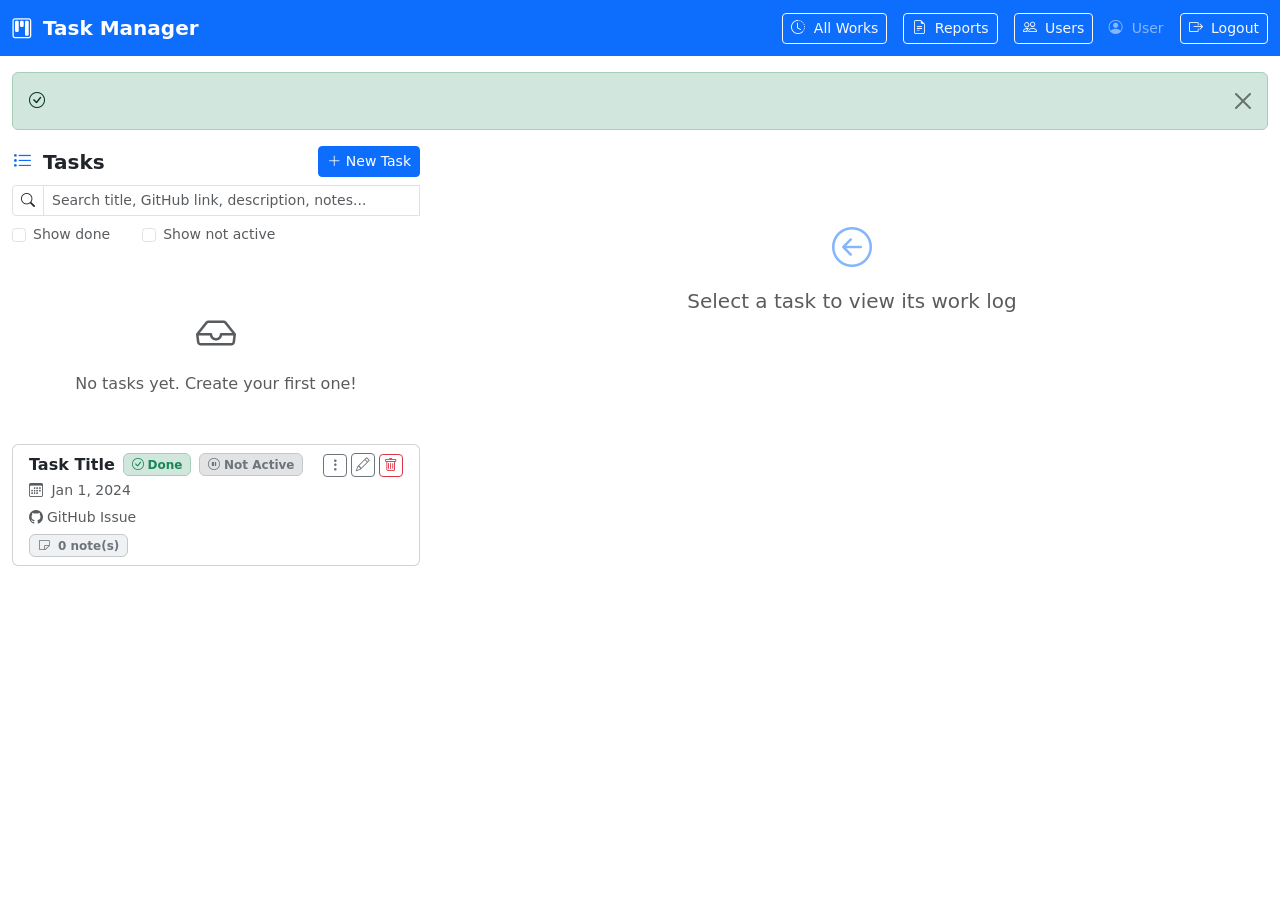
<file: src/main/resources/templates/index.html>
<!DOCTYPE html>
<html lang="en"
      xmlns:th="http://www.thymeleaf.org"
      xmlns:sec="http://www.thymeleaf.org/extras/spring-security">
<head>
    <meta charset="UTF-8">
    <meta name="viewport" content="width=device-width, initial-scale=1.0">
    <title>Task Manager</title>
    <link rel="stylesheet" th:href="@{/css/style.css}">
    <link rel="icon" href="/favicon.ico" sizes="any">
    <link rel="icon" type="image/png" sizes="32x32" th:href="@{/favicon-32x32.png}">
    <link rel="icon" type="image/png" sizes="16x16" th:href="@{/favicon-16x16.png}">
    <link rel="apple-touch-icon" th:href="@{/apple-touch-icon.png}">
    <link href="https://cdn.jsdelivr.net/npm/bootstrap@5.3.3/dist/css/bootstrap.min.css" rel="stylesheet">
    <link href="https://cdn.jsdelivr.net/npm/bootstrap-icons@1.11.3/font/bootstrap-icons.css" rel="stylesheet">
</head>
<body>

<!-- Navbar -->
<nav class="navbar navbar-expand-lg navbar-dark bg-primary">
    <div class="container-fluid">
        <a class="navbar-brand fw-bold" th:href="@{/}">
            <i class="bi bi-kanban me-1"></i> Task Manager
        </a>
        <div class="d-flex align-items-center gap-3">
            <a th:href="@{/works}" class="btn btn-outline-light btn-sm">
                <i class="bi bi-clock-history me-1"></i> All Works
            </a>
            <a th:href="@{/reports}" class="btn btn-outline-light btn-sm">
                <i class="bi bi-file-earmark-text me-1"></i> Reports
            </a>
            <a th:href="@{/admin/users}"
               sec:authorize="hasRole('ADMIN')"
               class="btn btn-outline-light btn-sm">
                <i class="bi bi-people me-1"></i> Users
            </a>
            <span class="text-white-50 small">
                <i class="bi bi-person-circle me-1"></i>
                <span sec:authentication="name">User</span>
            </span>
            <form th:action="@{/logout}" method="post" class="m-0">
                <button class="btn btn-outline-light btn-sm">
                    <i class="bi bi-box-arrow-right me-1"></i> Logout
                </button>
            </form>
        </div>
    </div>
</nav>

<div class="container-fluid mt-3">

    <!-- Flash messages -->
    <div th:if="${success}" class="alert alert-success alert-dismissible fade show" role="alert">
        <i class="bi bi-check-circle me-1"></i> <span th:text="${success}"></span>
        <button type="button" class="btn-close" data-bs-dismiss="alert"></button>
    </div>

    <div class="row g-3">

        <!-- ═══ LEFT: Tasks list ══════════════════════════════════════════════ -->
        <div class="col-lg-4 col-md-5">
            <div class="d-flex align-items-center justify-content-between mb-2">
                <h5 class="mb-0 fw-bold"><i class="bi bi-list-task me-1 text-primary"></i> Tasks</h5>
                <a th:href="@{/tasks/new(showDone=${showDone}, showInactive=${showInactive})}" class="btn btn-primary btn-sm">
                    <i class="bi bi-plus-lg"></i> New Task
                </a>
            </div>

            <!-- Instant search (front-end only, filters the cards already on the page) -->
            <div class="input-group input-group-sm mb-2">
                <span class="input-group-text bg-white"><i class="bi bi-search"></i></span>
                <input type="text" id="taskSearchInput" class="form-control"
                       placeholder="Search title, GitHub link, description, notes..."
                       oninput="filterTasks()" autocomplete="off">
                <button type="button" id="taskSearchClear" class="btn btn-outline-secondary"
                        style="display:none;" title="Clear search" onclick="clearTaskSearch()">
                    <i class="bi bi-x-lg"></i>
                </button>
            </div>

            <!-- Visibility filter -->
            <form th:action="@{/}" method="get" class="d-flex gap-3 align-items-center mb-2 small text-muted">
                <div class="form-check form-check-inline mb-0">
                    <input class="form-check-input" type="checkbox" name="showDone" value="true"
                           id="showDoneCheck" th:checked="${showDone}" onchange="this.form.submit()">
                    <label class="form-check-label" for="showDoneCheck">Show done</label>
                </div>
                <div class="form-check form-check-inline mb-0">
                    <input class="form-check-input" type="checkbox" name="showInactive" value="true"
                           id="showInactiveCheck" th:checked="${showInactive}" onchange="this.form.submit()">
                    <label class="form-check-label" for="showInactiveCheck">Show not active</label>
                </div>
                <input type="hidden" name="showDone" value="false">
                <input type="hidden" name="showInactive" value="false">
            </form>

            <div id="task-list" class="tasks-scroll">
                <div th:if="${#lists.isEmpty(tasks)}" class="text-center text-muted py-5">
                    <i class="bi bi-inbox fs-1 d-block mb-2"></i>
                    No tasks yet. Create your first one!
                </div>

                <div th:each="task : ${tasks}"
                     th:id="'task-card-' + ${task.id}"
                     th:classappend="${task.status.name() != 'ACTIVE'} ? ' task-muted' : ''"
                     th:attr="data-search=${#strings.toLowerCase(
                                (task.title ?: '') + ' ' +
                                (task.description ?: '') + ' ' +
                                (task.githubIssueLink ?: '') + ' ' +
                                #strings.listJoin(task.notes.![content], ' '))}"
                     class="card task-card mb-2 cursor-pointer"
                     th:onclick="|loadWorks(${task.id})|"
                     th:ondblclick="|window.location.href='@{/tasks/__${task.id}__/edit(showDone=${showDone},showInactive=${showInactive})}'|">

                    <div class="card-body py-2 px-3">
                        <div class="d-flex justify-content-between align-items-start">
                            <div class="flex-grow-1 me-2" style="min-width:0">
                                <div class="d-flex align-items-center gap-2 mb-1">
                                    <h6 class="mb-0 text-truncate fw-semibold" th:text="${task.title}">Task Title</h6>
                                    <span th:if="${task.status.name() == 'DONE'}"
                                          class="badge bg-success-subtle text-success border border-success-subtle">
                                        <i class="bi bi-check-circle me-1"></i>Done
                                    </span>
                                    <span th:if="${task.status.name() == 'INACTIVE'}"
                                          class="badge bg-secondary-subtle text-secondary border border-secondary-subtle">
                                        <i class="bi bi-pause-circle me-1"></i>Not Active
                                    </span>
                                </div>
                                <div class="text-muted small">
                                    <i class="bi bi-calendar3 me-1"></i>
                                    <span th:text="${#temporals.format(task.createdAt, 'MMM d, yyyy')}">Jan 1, 2024</span>
                                </div>
                                <div th:if="${task.githubIssueLink}" class="mt-1">
                                    <a th:href="${task.githubIssueLink}" target="_blank"
                                       class="small text-decoration-none text-muted"
                                       onclick="event.stopPropagation()">
                                        <i class="bi bi-github me-1"></i>GitHub Issue
                                    </a>
                                </div>
                                <div th:if="${not #lists.isEmpty(task.notes)}" class="mt-1">
                                    <span class="badge bg-secondary bg-opacity-10 text-secondary border border-secondary-subtle small">
                                        <i class="bi bi-sticky me-1"></i>
                                        <span th:text="${#lists.size(task.notes)}">0</span> note(s)
                                    </span>
                                </div>
                            </div>
                            <div class="d-flex gap-1 flex-shrink-0" onclick="event.stopPropagation()">
                                <div class="dropdown">
                                    <button class="btn btn-outline-secondary btn-sm py-0 px-1" type="button"
                                            data-bs-toggle="dropdown" title="Change status">
                                        <i class="bi bi-three-dots-vertical"></i>
                                    </button>
                                    <ul class="dropdown-menu dropdown-menu-end">
                                        <li th:if="${task.status.name() != 'ACTIVE'}">
                                            <form th:action="@{/tasks/{id}/status(id=${task.id})}" method="post">
                                                <input type="hidden" name="status" value="ACTIVE">
                                                <input type="hidden" name="showDone" th:value="${showDone}">
                                                <input type="hidden" name="showInactive" th:value="${showInactive}">
                                                <button class="dropdown-item" type="submit">
                                                    <i class="bi bi-arrow-counterclockwise me-1"></i> Mark Active
                                                </button>
                                            </form>
                                        </li>
                                        <li th:if="${task.status.name() != 'DONE'}">
                                            <form th:action="@{/tasks/{id}/status(id=${task.id})}" method="post">
                                                <input type="hidden" name="status" value="DONE">
                                                <input type="hidden" name="showDone" th:value="${showDone}">
                                                <input type="hidden" name="showInactive" th:value="${showInactive}">
                                                <button class="dropdown-item" type="submit">
                                                    <i class="bi bi-check-circle me-1"></i> Mark Done
                                                </button>
                                            </form>
                                        </li>
                                        <li th:if="${task.status.name() != 'INACTIVE'}">
                                            <form th:action="@{/tasks/{id}/status(id=${task.id})}" method="post">
                                                <input type="hidden" name="status" value="INACTIVE">
                                                <input type="hidden" name="showDone" th:value="${showDone}">
                                                <input type="hidden" name="showInactive" th:value="${showInactive}">
                                                <button class="dropdown-item" type="submit">
                                                    <i class="bi bi-pause-circle me-1"></i> Mark Not Active
                                                </button>
                                            </form>
                                        </li>
                                    </ul>
                                </div>
                                <a th:href="@{/tasks/{id}/edit(id=${task.id}, showDone=${showDone}, showInactive=${showInactive})}" class="btn btn-outline-secondary btn-sm py-0 px-1" title="Edit">
                                    <i class="bi bi-pencil"></i>
                                </a>
                                <form th:if="${#authorization.expression('hasRole(''ADMIN'')')}"
                                      th:action="@{/tasks/{id}/delete(id=${task.id})}" method="post"
                                      onsubmit="return confirm('Delete this task and all its works?')">
                                    <input type="hidden" name="showDone" th:value="${showDone}">
                                    <input type="hidden" name="showInactive" th:value="${showInactive}">
                                    <button class="btn btn-outline-danger btn-sm py-0 px-1" title="Delete">
                                        <i class="bi bi-trash"></i>
                                    </button>
                                </form>
                            </div>
                        </div>
                    </div>
                </div>

                <!-- Shown by JS when a search yields zero matches -->
                <div id="task-search-empty" class="text-center text-muted py-5" style="display:none;">
                    <i class="bi bi-search fs-1 d-block mb-2"></i>
                    No tasks match your search.
                </div>
            </div>
        </div>

        <!-- ═══ RIGHT: Works panel ════════════════════════════════════════════ -->
        <div class="col-lg-8 col-md-7">
            <div id="works-panel">

                <!-- Placeholder -->
                <div id="works-placeholder" class="text-center text-muted py-5 mt-4">
                    <i class="bi bi-arrow-left-circle fs-1 d-block mb-2 text-primary opacity-50"></i>
                    <p class="lead">Select a task to view its work log</p>
                </div>

                <!-- Loaded content -->
                <div id="works-content" style="display:none;">
                    <div class="d-flex align-items-center justify-content-between mb-2">
                        <h5 class="mb-0 fw-bold">
                            <i class="bi bi-clock me-1 text-primary"></i>
                            Works: <span id="works-task-title" class="text-primary"></span>
                            <a id="works-task-github" href="#" target="_blank"
                               class="ms-2 small text-decoration-none" style="display:none;"
                               title="Open GitHub issue">
                                <i class="bi bi-github"></i>
                            </a>
                        </h5>
                        <a id="btn-log-work" href="#" class="btn btn-success btn-sm">
                            <i class="bi bi-plus-lg"></i> Log Work
                        </a>
                    </div>

                    <!-- Task description/notes summary -->
                    <div id="task-meta" class="card bg-light border-0 mb-3" style="display:none;">
                        <div class="card-body py-2 px-3">
                            <p id="task-description" class="mb-1 small preserve-lines"></p>
                            <div id="task-notes-wrapper" style="display:none;">
                                <strong class="small text-muted">Notes:</strong>
                                <ul id="task-notes" class="mb-0 small ps-3"></ul>
                            </div>
                        </div>
                    </div>

                    <!-- Works loading spinner -->
                    <div id="works-spinner" class="text-center py-4" style="display:none;">
                        <div class="spinner-border text-primary" role="status"></div>
                    </div>

                    <!-- Works empty -->
                    <div id="works-empty" class="text-center text-muted py-4" style="display:none;">
                        <i class="bi bi-hourglass fs-2 d-block mb-1"></i>
                        No work logged yet for this task.
                    </div>

                    <!-- Works table -->
                    <div id="works-table-wrapper" class="works-scroll" style="display:none;">
                        <div class="table-responsive">
                            <table class="table table-hover table-sm align-middle">
                                <thead class="table-light">
                                <tr>
                                    <th>Date</th>
                                    <th>Start</th>
                                    <th>Finish</th>
                                    <th>Duration</th>
                                    <th>Daily Total</th>
                                    <th>Description</th>
                                    <th></th>
                                </tr>
                                </thead>
                                <tbody id="works-tbody"></tbody>
                            </table>
                        </div>
                    </div>
                </div>
            </div>
        </div>
    </div>
</div>

<div id="user-is-admin"
     th:data-admin="${#authorization.expression('hasRole(''ADMIN'')')}"
     style="display:none;"></div>

<script src="https://cdn.jsdelivr.net/npm/bootstrap@5.3.3/dist/js/bootstrap.bundle.min.js"></script>
<script th:inline="javascript">
    let activeTaskId = null;
    const ctx = /*[[@{/}]]*/ '/';
    const isAdmin = document.getElementById('user-is-admin').dataset.admin === 'true';
    // Current filter-checkbox state, so AJAX-built links (Log Work, Edit, Delete)
    // carry it forward instead of silently resetting it on the next page load.
    const showDone = /*[[${showDone}]]*/ false;
    const showInactive = /*[[${showInactive}]]*/ false;

    // ─── Session-expiry detection ──────────────────────────────────────────
    // Spring Security responds to an expired-session request for a protected
    // resource with a redirect to /login. fetch() follows redirects silently
    // by default, so an AJAX call like loadWorks() would otherwise receive
    // the login page's HTML instead of JSON, fail to parse it, and fall
    // through to a misleading "No work logged yet" empty state.
    //
    // We treat any of the following as "session expired" and send the user
    // to /login instead of pretending everything is fine:
    //   - the fetch was redirected and landed on /login
    //   - the response isn't JSON (e.g. it's the login page's HTML)
    function looksLikeLoginRedirect(response) {
        if (response.redirected && response.url.indexOf('/login') !== -1) return true;
        const contentType = response.headers.get('content-type') || '';
        return contentType.indexOf('application/json') === -1;
    }

    function redirectToLogin() {
        window.location.href = ctx + 'login';
    }

    // ─── Instant client-side task search ───────────────────────────────────
    // Filters the task cards that are already rendered on the page — no
    // server round-trip. Matches against each card's data-search attribute,
    // which bundles title + description + GitHub link + note contents,
    // all pre-lowercased server-side.
    //
    // The "show done" / "show not active" checkboxes submit a GET form,
    // which is a full page reload — that would normally wipe out whatever
    // was typed in the search box. sessionStorage survives that reload
    // (it only clears when the tab closes), so we save on every keystroke
    // and restore it once the new page's cards are in the DOM.
    const TASK_SEARCH_STORAGE_KEY = 'taskManager.taskSearchQuery';

    function filterTasks() {
        const query = document.getElementById('taskSearchInput').value.trim().toLowerCase();
        document.getElementById('taskSearchClear').style.display = query ? 'inline-block' : 'none';
        sessionStorage.setItem(TASK_SEARCH_STORAGE_KEY, query);

        const cards = document.querySelectorAll('#task-list .task-card');
        let visibleCount = 0;
        cards.forEach(card => {
            const haystack = card.dataset.search || '';
            const matches = !query || haystack.includes(query);
            card.style.display = matches ? '' : 'none';
            if (matches) visibleCount++;
        });

        const emptyState = document.getElementById('task-search-empty');
        if (emptyState) {
            emptyState.style.display = (query && visibleCount === 0) ? 'block' : 'none';
        }
    }

    function clearTaskSearch() {
        const input = document.getElementById('taskSearchInput');
        input.value = '';
        input.focus();
        sessionStorage.removeItem(TASK_SEARCH_STORAGE_KEY);
        filterTasks();
    }

    // Restore the search query (if any) as soon as the page loads.
    (function restoreTaskSearch() {
        const saved = sessionStorage.getItem(TASK_SEARCH_STORAGE_KEY);
        if (saved) {
            document.getElementById('taskSearchInput').value = saved;
            filterTasks();
        }
    })();

    async function loadWorks(taskId) {
        document.querySelectorAll('.task-card').forEach(c => c.classList.remove('active-task'));
        const activeCard = document.getElementById('task-card-' + taskId);
        if (activeCard) activeCard.classList.add('active-task');

        activeTaskId = taskId;
        document.getElementById('works-placeholder').style.display = 'none';
        document.getElementById('works-content').style.display = 'block';
        document.getElementById('works-spinner').style.display = 'block';
        document.getElementById('works-table-wrapper').style.display = 'none';
        document.getElementById('works-empty').style.display = 'none';
        document.getElementById('task-meta').style.display = 'none';

        let response;
        try {
            response = await fetch(ctx + 'api/tasks/' + taskId + '/works');
        } catch (e) {
            document.getElementById('works-spinner').style.display = 'none';
            document.getElementById('works-empty').style.display = 'block';
            return;
        }

        if (looksLikeLoginRedirect(response)) {
            redirectToLogin();
            return;
        }

        if (!response.ok) {
            document.getElementById('works-spinner').style.display = 'none';
            document.getElementById('works-empty').style.display = 'block';
            return;
        }

        let data;
        try {
            data = await response.json();
        } catch (e) {
            // Not valid JSON — most likely an expired-session HTML page that
            // slipped past the checks above. Safer to send to login than to
            // show a false "no work" state.
            redirectToLogin();
            return;
        }

        document.getElementById('works-spinner').style.display = 'none';
        document.getElementById('works-task-title').textContent = data.task.title;
        document.getElementById('btn-log-work').href = ctx + 'works/new?taskId=' + taskId + '&showDone=' + showDone + '&showInactive=' + showInactive;

        const githubLink = document.getElementById('works-task-github');
        if (data.task.githubIssueLink) {
            githubLink.href = data.task.githubIssueLink;
            githubLink.style.display = 'inline';
        } else {
            githubLink.style.display = 'none';
        }

        // Task meta
        if (data.task.description || (data.task.notes && data.task.notes.length > 0)) {
            document.getElementById('task-meta').style.display = 'block';
            document.getElementById('task-description').textContent = data.task.description || '';
            const notesList = document.getElementById('task-notes');
            notesList.innerHTML = '';
            if (data.task.notes && data.task.notes.length > 0) {
                document.getElementById('task-notes-wrapper').style.display = 'block';
                data.task.notes.forEach(n => {
                    const li = document.createElement('li');
                    li.textContent = n.content;
                    notesList.appendChild(li);
                });
            } else {
                document.getElementById('task-notes-wrapper').style.display = 'none';
            }
        }

        if (!data.works || data.works.length === 0) {
            document.getElementById('works-empty').style.display = 'block';
            return;
        }

        document.getElementById('works-table-wrapper').style.display = 'block';
        const tbody = document.getElementById('works-tbody');
        tbody.innerHTML = '';
        data.works.forEach(ws => {
            const w = ws.work;
            const tr = document.createElement('tr');
            tr.style.cursor = 'pointer';
            tr.ondblclick = () => { window.location.href = `${ctx}works/${w.id}/edit?showDone=${showDone}&showInactive=${showInactive}`; };

            const deleteBtn = isAdmin ? `
                        <form action="${ctx}works/${w.id}/delete" method="post" style="display:inline"
                              onsubmit="return confirm('Delete this work entry?')">
                            <input type="hidden" name="_csrf" value="${getCsrfToken()}">
                            <input type="hidden" name="showDone" value="${showDone}">
                            <input type="hidden" name="showInactive" value="${showInactive}">
                            <button class="btn btn-outline-danger btn-sm py-0 px-1" title="Delete"><i class="bi bi-trash"></i></button>
                        </form>` : '';

            tr.innerHTML = `
                        <td class="text-nowrap small">${formatDate(w.workDate)}</td>
                        <td class="text-nowrap small">${formatTime(w.startTime)}</td>
                        <td class="text-nowrap small">${formatTime(w.finishTime)}</td>
                        <td class="text-nowrap"><span class="badge bg-primary-subtle text-primary border border-primary-subtle">${w.formattedDuration}</span></td>
                        <td class="text-nowrap"><span class="badge bg-success-subtle text-success border border-success-subtle">${ws.formattedDailyTotal}</span></td>
                        <td class="small desc-cell">${escHtml(w.description || '—')}</td>
                        <td class="text-nowrap">
                            <a href="${ctx}works/${w.id}/edit?showDone=${showDone}&showInactive=${showInactive}" class="btn btn-outline-secondary btn-sm py-0 px-1" title="Edit"><i class="bi bi-pencil"></i></a>
                            ${deleteBtn}
                        </td>
                    `;
            tbody.appendChild(tr);
        });
    }

    // Jackson serializes LocalDate as "2026-05-21" — reformat to "May 21, 2026" for display
    function formatDate(str) {
        if (!str) return '';
        const [year, month, day] = str.split('-').map(Number);
        const d = new Date(year, month - 1, day);
        return d.toLocaleDateString('en-GB', { day: 'numeric', month: 'short', year: 'numeric' });
    }

    // Jackson serializes LocalTime as "08:00:00" — trim to "HH:mm"
    function formatTime(str) {
        if (!str) return '';
        return str.substring(0, 5);
    }

    function escHtml(str) {
        return str.replace(/&/g,'&amp;').replace(/</g,'&lt;').replace(/>/g,'&gt;');
    }

    function getCsrfToken() {
        const meta = document.querySelector('meta[name="_csrf"]');
        return meta ? meta.getAttribute('content') : '';
    }

    // ─── Proactive session check ────────────────────────────────────────────
    // Covers the "came back from lunch, page still looks logged in" case:
    // when the tab regains focus, or every 5 minutes while it's open, quietly
    // verify the session is still valid and bounce to /login if it isn't —
    // without waiting for the user to click something first.
    async function checkSession() {
        try {
            const response = await fetch(ctx, { method: 'HEAD', redirect: 'manual', cache: 'no-store' });
            // With redirect:'manual', a same-origin redirect (e.g. to /login)
            // comes back as an opaque response we can't inspect directly —
            // but its presence itself means we got redirected, i.e. the
            // session is no longer valid for the protected "/" route.
            if (response.type === 'opaqueredirect') {
                redirectToLogin();
            }
        } catch (e) {
            // Network hiccup — don't force a redirect on a transient error.
        }
    }

    document.addEventListener('visibilitychange', () => {
        if (!document.hidden) checkSession();
    });

    setInterval(checkSession, 5 * 60 * 1000); // every 5 minutes while the tab is open

    // Only auto-select a task from the URL's ?taskId= if that task's card is
    // actually present in the current (filtered) list. Without this check,
    // changing a task's status (e.g. "Mark Not Active" while "Show not
    // active" is off) redirects back here with the same taskId, the task
    // correctly disappears from the left-hand list, but this code would
    // still blindly call loadWorks() for it — leaving its works panel
    // visible on the right with no corresponding selected task on the left.
    const params = new URLSearchParams(window.location.search);
    const preselect = params.get('taskId');
    if (preselect && document.getElementById('task-card-' + preselect)) {
        loadWorks(parseInt(preselect));
    }
</script>

<!-- CSRF meta for JS -->
<meta name="_csrf" th:content="${_csrf.token}">

</body>
</html>
</file>
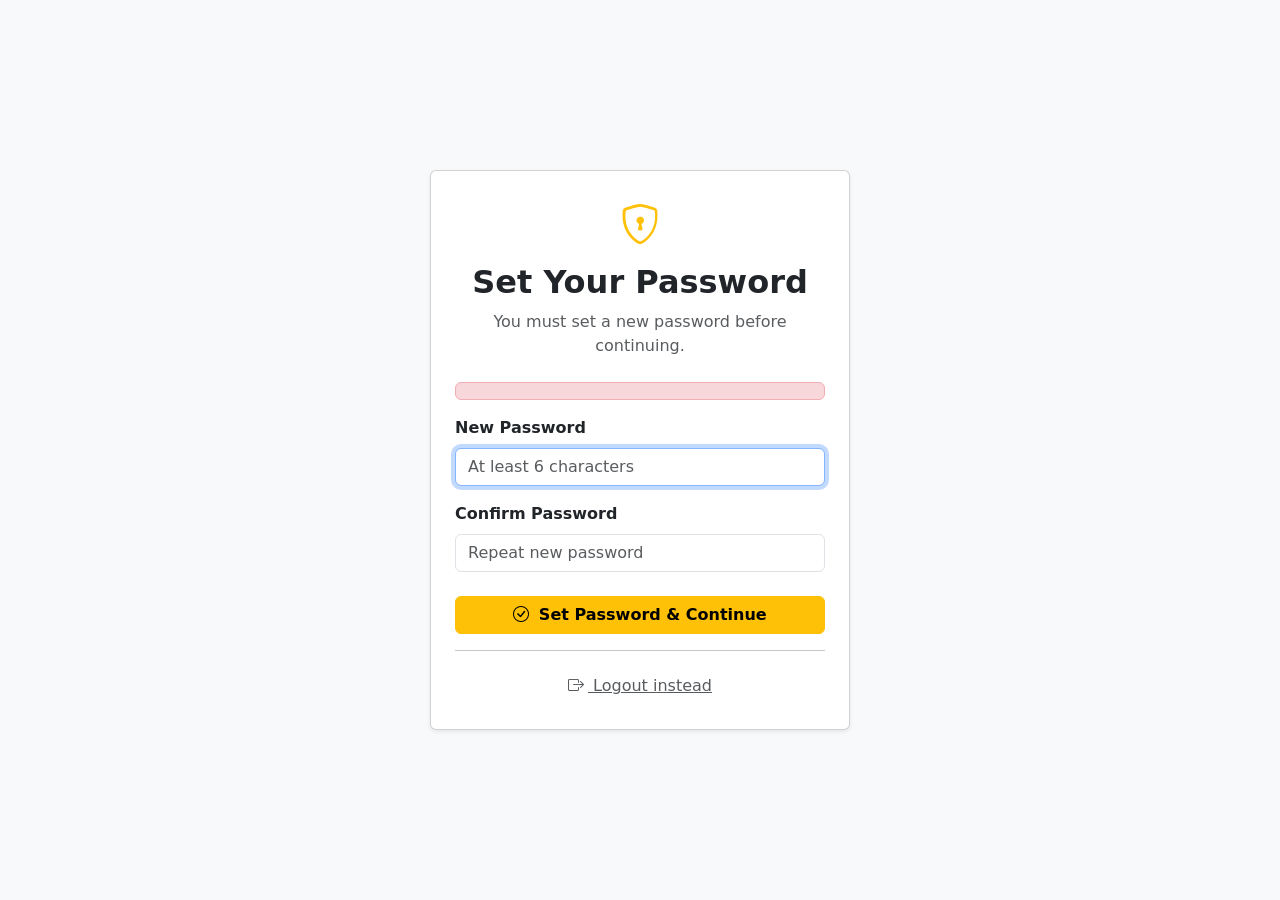
<file: src/main/resources/templates/change-password.html>
<!DOCTYPE html>
<html lang="en" xmlns:th="http://www.thymeleaf.org">
<head>
    <meta charset="UTF-8">
    <title>Set New Password — Task Manager</title>
    <link rel="stylesheet" th:href="@{/css/style.css}">
    <link rel="icon" href="/favicon.ico" sizes="any">
    <link rel="icon" type="image/png" sizes="32x32" th:href="@{/favicon-32x32.png}">
    <link rel="icon" type="image/png" sizes="16x16" th:href="@{/favicon-16x16.png}">
    <link rel="apple-touch-icon" th:href="@{/apple-touch-icon.png}">
    <link href="https://cdn.jsdelivr.net/npm/bootstrap@5.3.3/dist/css/bootstrap.min.css" rel="stylesheet">
    <link href="https://cdn.jsdelivr.net/npm/bootstrap-icons@1.11.3/font/bootstrap-icons.css" rel="stylesheet">
</head>
<body class="bg-light">

<div class="d-flex align-items-center justify-content-center min-vh-100">
    <div class="card shadow-sm" style="width: 420px;">
        <div class="card-body p-4">
            <div class="text-center mb-4">
                <i class="bi bi-shield-lock fs-1 text-warning"></i>
                <h2 class="mt-2 fw-bold">Set Your Password</h2>
                <p class="text-muted">You must set a new password before continuing.</p>
            </div>

            <div th:if="${error}" class="alert alert-danger py-2" th:text="${error}"></div>

            <form th:action="@{/change-password}" method="post">
                <div class="mb-3">
                    <label class="form-label fw-semibold">New Password</label>
                    <input type="password" name="newPassword" class="form-control"
                           placeholder="At least 6 characters" required minlength="6" autofocus>
                </div>
                <div class="mb-4">
                    <label class="form-label fw-semibold">Confirm Password</label>
                    <input type="password" name="confirmPassword" class="form-control"
                           placeholder="Repeat new password" required>
                </div>
                <button type="submit" class="btn btn-warning w-100 fw-semibold">
                    <i class="bi bi-check-circle me-1"></i> Set Password &amp; Continue
                </button>
            </form>

            <hr>
            <form th:action="@{/logout}" method="post">
                <button class="btn btn-link w-100 text-muted small">
                    <i class="bi bi-box-arrow-right me-1"></i> Logout instead
                </button>
            </form>
        </div>
    </div>
</div>

</body>
</html>
</file>
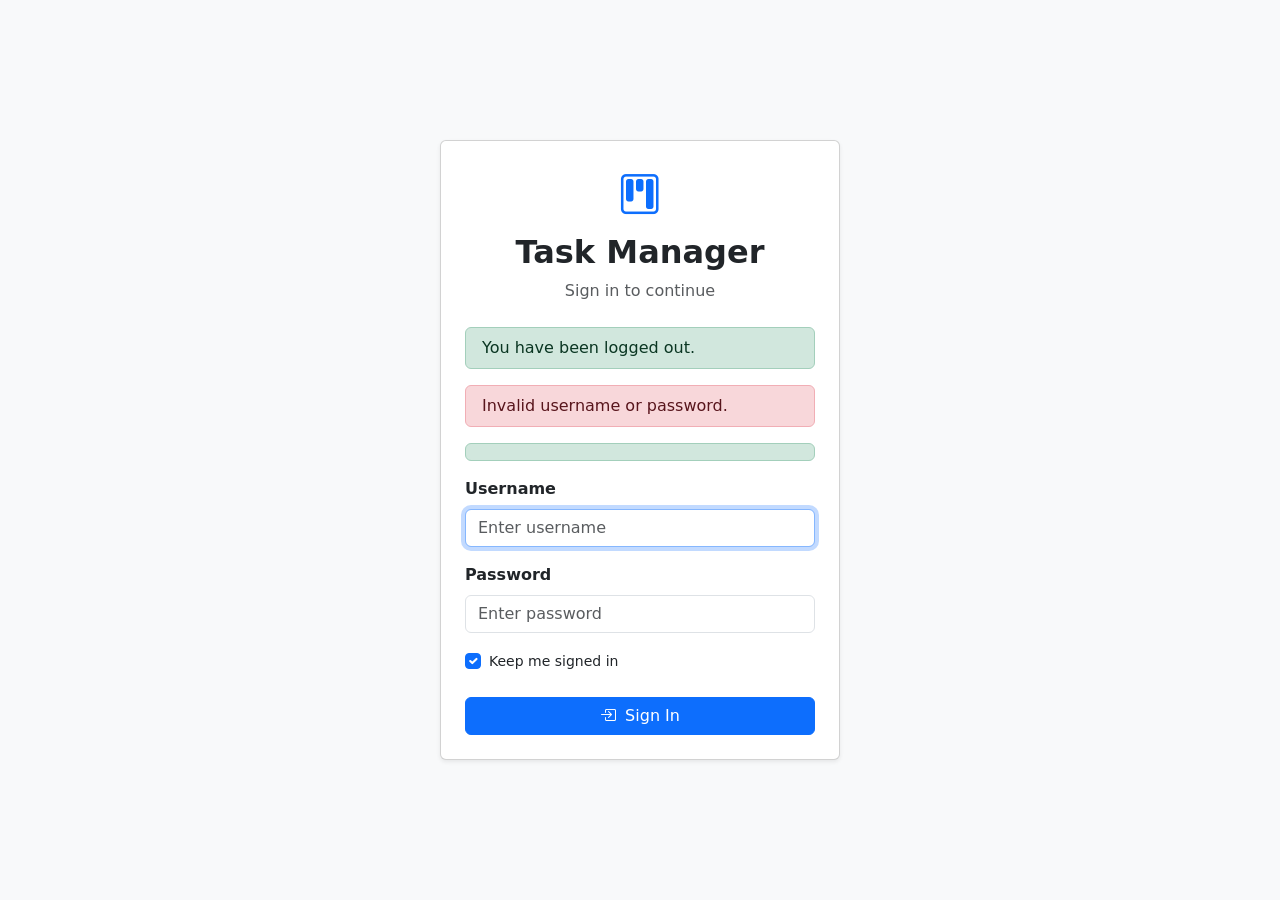
<file: src/main/resources/templates/login.html>
<!DOCTYPE html>
<html lang="en" xmlns:th="http://www.thymeleaf.org">
<head>
    <meta charset="UTF-8">
    <meta name="viewport" content="width=device-width, initial-scale=1.0">
    <title>Login — Task Manager</title>
    <link rel="stylesheet" th:href="@{/css/style.css}">
    <link rel="icon" href="/favicon.ico" sizes="any">
    <link rel="icon" type="image/png" sizes="32x32" th:href="@{/favicon-32x32.png}">
    <link rel="icon" type="image/png" sizes="16x16" th:href="@{/favicon-16x16.png}">
    <link rel="apple-touch-icon" th:href="@{/apple-touch-icon.png}">
    <link href="https://cdn.jsdelivr.net/npm/bootstrap@5.3.3/dist/css/bootstrap.min.css" rel="stylesheet">
    <link href="https://cdn.jsdelivr.net/npm/bootstrap-icons@1.11.3/font/bootstrap-icons.css" rel="stylesheet">
</head>
<body class="bg-light">

<div class="d-flex align-items-center justify-content-center min-vh-100">
    <div class="card shadow-sm" style="width: 400px;">
        <div class="card-body p-4">
            <div class="text-center mb-4">
                <i class="bi bi-kanban fs-1 text-primary"></i>
                <h2 class="mt-2 fw-bold">Task Manager</h2>
                <p class="text-muted">Sign in to continue</p>
            </div>

            <div th:if="${param.logout}" class="alert alert-success py-2">
                You have been logged out.
            </div>
            <div th:if="${param.error}" class="alert alert-danger py-2">
                Invalid username or password.
            </div>
            <div th:if="${success}" class="alert alert-success py-2" th:text="${success}"></div>

            <form th:action="@{/login}" method="post">
                <div class="mb-3">
                    <label class="form-label fw-semibold">Username</label>
                    <input type="text" name="username" class="form-control" placeholder="Enter username" autofocus required>
                </div>
                <div class="mb-3">
                    <label class="form-label fw-semibold">Password</label>
                    <input type="password" name="password" class="form-control" placeholder="Enter password" required>
                </div>
                <div class="mb-4 form-check">
                    <input type="checkbox" name="remember-me" class="form-check-input" id="remember-me" checked>
                    <label class="form-check-label small" for="remember-me">Keep me signed in</label>
                </div>
                <button type="submit" class="btn btn-primary w-100">
                    <i class="bi bi-box-arrow-in-right me-1"></i> Sign In
                </button>
            </form>
        </div>
    </div>
</div>

</body>
</html>
</file>
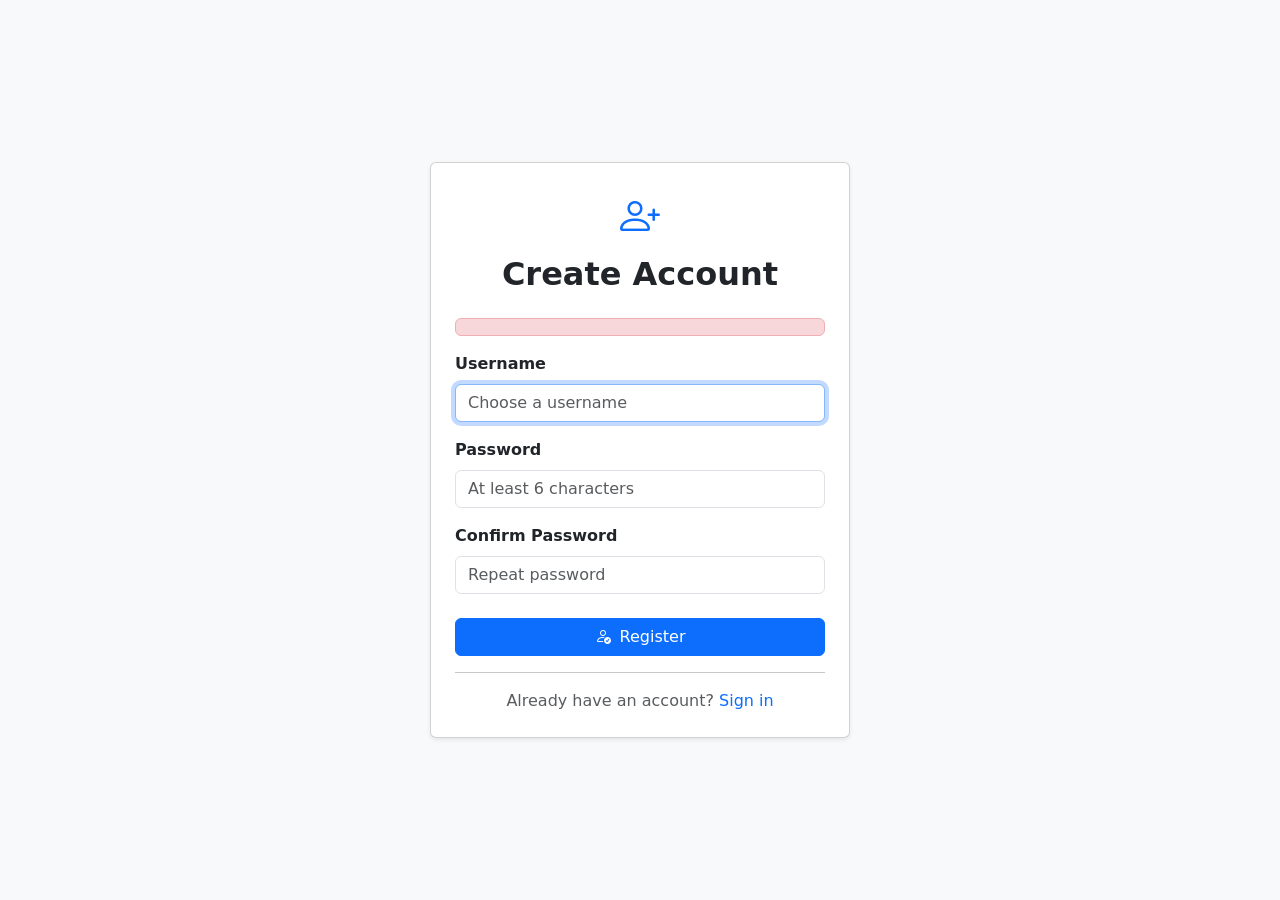
<file: src/main/resources/templates/register.html>
<!DOCTYPE html>
<html lang="en" xmlns:th="http://www.thymeleaf.org">
<head>
    <meta charset="UTF-8">
    <meta name="viewport" content="width=device-width, initial-scale=1.0">
    <title>Register — Task Manager</title>
    <link rel="stylesheet" th:href="@{/css/style.css}">
    <link rel="icon" href="/favicon.ico" sizes="any">
    <link rel="icon" type="image/png" sizes="32x32" th:href="@{/favicon-32x32.png}">
    <link rel="icon" type="image/png" sizes="16x16" th:href="@{/favicon-16x16.png}">
    <link rel="apple-touch-icon" th:href="@{/apple-touch-icon.png}">
    <link href="https://cdn.jsdelivr.net/npm/bootstrap@5.3.3/dist/css/bootstrap.min.css" rel="stylesheet">
    <link href="https://cdn.jsdelivr.net/npm/bootstrap-icons@1.11.3/font/bootstrap-icons.css" rel="stylesheet">
</head>
<body class="bg-light">

<div class="d-flex align-items-center justify-content-center min-vh-100">
    <div class="card shadow-sm" style="width: 420px;">
        <div class="card-body p-4">
            <div class="text-center mb-4">
                <i class="bi bi-person-plus fs-1 text-primary"></i>
                <h2 class="mt-2 fw-bold">Create Account</h2>
            </div>

            <div th:if="${error}" class="alert alert-danger py-2" th:text="${error}"></div>

            <form th:action="@{/register}" method="post">
                <div class="mb-3">
                    <label class="form-label fw-semibold">Username</label>
                    <input type="text" name="username" class="form-control" placeholder="Choose a username" autofocus required minlength="3">
                </div>
                <div class="mb-3">
                    <label class="form-label fw-semibold">Password</label>
                    <input type="password" name="password" class="form-control" placeholder="At least 6 characters" required minlength="6">
                </div>
                <div class="mb-4">
                    <label class="form-label fw-semibold">Confirm Password</label>
                    <input type="password" name="confirmPassword" class="form-control" placeholder="Repeat password" required>
                </div>
                <button type="submit" class="btn btn-primary w-100">
                    <i class="bi bi-person-check me-1"></i> Register
                </button>
            </form>

            <hr>
            <p class="text-center text-muted mb-0">
                Already have an account?
                <a th:href="@{/login}" class="text-decoration-none">Sign in</a>
            </p>
        </div>
    </div>
</div>

</body>
</html>
</file>
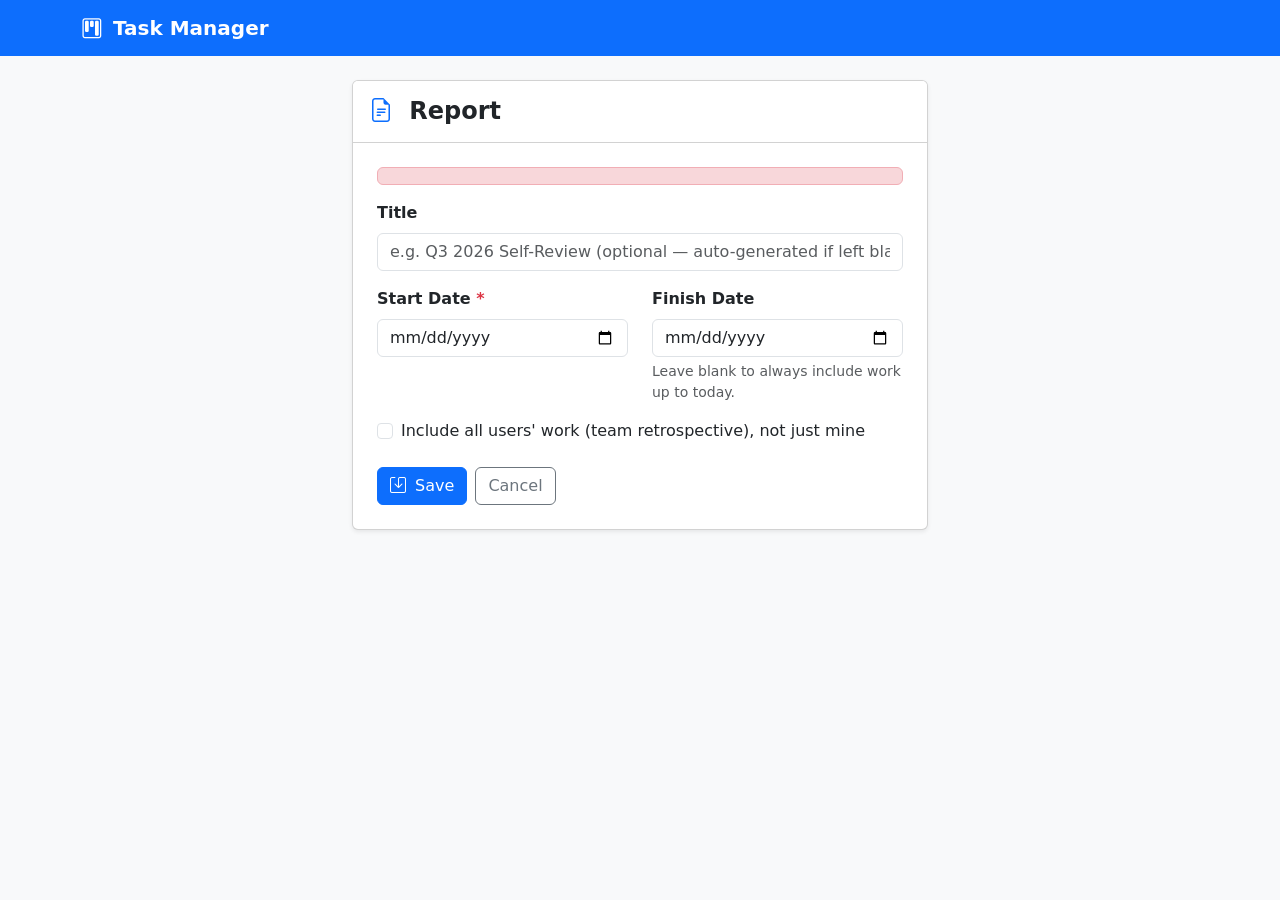
<file: src/main/resources/templates/report-form.html>
<!DOCTYPE html>
<html lang="en"
      xmlns:th="http://www.thymeleaf.org"
      xmlns:sec="http://www.thymeleaf.org/extras/spring-security">
<head>
    <meta charset="UTF-8">
    <meta name="viewport" content="width=device-width, initial-scale=1.0">
    <title th:text="${pageTitle} + ' — Task Manager'">Report Form</title>
    <link rel="stylesheet" th:href="@{/css/style.css}">
    <link rel="icon" href="/favicon.ico" sizes="any">
    <link rel="icon" type="image/png" sizes="32x32" th:href="@{/favicon-32x32.png}">
    <link rel="icon" type="image/png" sizes="16x16" th:href="@{/favicon-16x16.png}">
    <link rel="apple-touch-icon" th:href="@{/apple-touch-icon.png}">
    <link href="https://cdn.jsdelivr.net/npm/bootstrap@5.3.3/dist/css/bootstrap.min.css" rel="stylesheet">
    <link href="https://cdn.jsdelivr.net/npm/bootstrap-icons@1.11.3/font/bootstrap-icons.css" rel="stylesheet">
</head>
<body class="bg-light">

<nav class="navbar navbar-dark bg-primary mb-4">
    <div class="container">
        <a class="navbar-brand fw-bold" th:href="@{/}">
            <i class="bi bi-kanban me-1"></i> Task Manager
        </a>
    </div>
</nav>

<div class="container" style="max-width: 600px;">
    <div class="card shadow-sm">
        <div class="card-header bg-white py-3">
            <h4 class="mb-0 fw-bold">
                <i class="bi bi-file-earmark-text me-2 text-primary"></i>
                <span th:text="${pageTitle}">Report</span>
            </h4>
        </div>
        <div class="card-body p-4">

            <div th:if="${error}" class="alert alert-danger py-2" th:text="${error}"></div>

            <form th:action="${report.id != null} ? @{/reports/{id}(id=${report.id})} : @{/reports}"
                  th:object="${report}"
                  method="post">

                <div class="mb-3">
                    <label class="form-label fw-semibold">Title</label>
                    <input type="text" th:field="*{title}" class="form-control"
                           placeholder="e.g. Q3 2026 Self-Review (optional — auto-generated if left blank)">
                </div>

                <div class="row mb-3">
                    <div class="col-6">
                        <label class="form-label fw-semibold">Start Date <span class="text-danger">*</span></label>
                        <input type="date" name="startDate" class="form-control"
                               th:value="${report.startDate != null ? #temporals.format(report.startDate, 'yyyy-MM-dd') : ''}"
                               required>
                    </div>
                    <div class="col-6">
                        <label class="form-label fw-semibold">Finish Date</label>
                        <input type="date" name="endDate" class="form-control"
                               th:value="${report.endDate != null ? #temporals.format(report.endDate, 'yyyy-MM-dd') : ''}">
                        <div class="form-text">Leave blank to always include work up to today.</div>
                    </div>
                </div>

                <div class="mb-4 form-check" sec:authorize="hasRole('ADMIN')">
                    <input type="checkbox" name="includeAllUsers" value="true" class="form-check-input"
                           id="includeAllUsers" th:checked="${report.includeAllUsers}">
                    <label class="form-check-label" for="includeAllUsers">
                        Include all users' work (team retrospective), not just mine
                    </label>
                    <input type="hidden" name="includeAllUsers" value="false">
                </div>

                <div class="d-flex gap-2">
                    <button type="submit" class="btn btn-primary">
                        <i class="bi bi-save me-1"></i>
                        <span th:text="${report.id != null} ? 'Save Changes' : 'Create Report'">Save</span>
                    </button>
                    <a th:href="${report.id != null} ? @{/reports/{id}(id=${report.id})} : @{/reports}"
                       class="btn btn-outline-secondary">Cancel</a>
                </div>
            </form>
        </div>
    </div>
</div>

<script src="https://cdn.jsdelivr.net/npm/bootstrap@5.3.3/dist/js/bootstrap.bundle.min.js"></script>
</body>
</html>
</file>
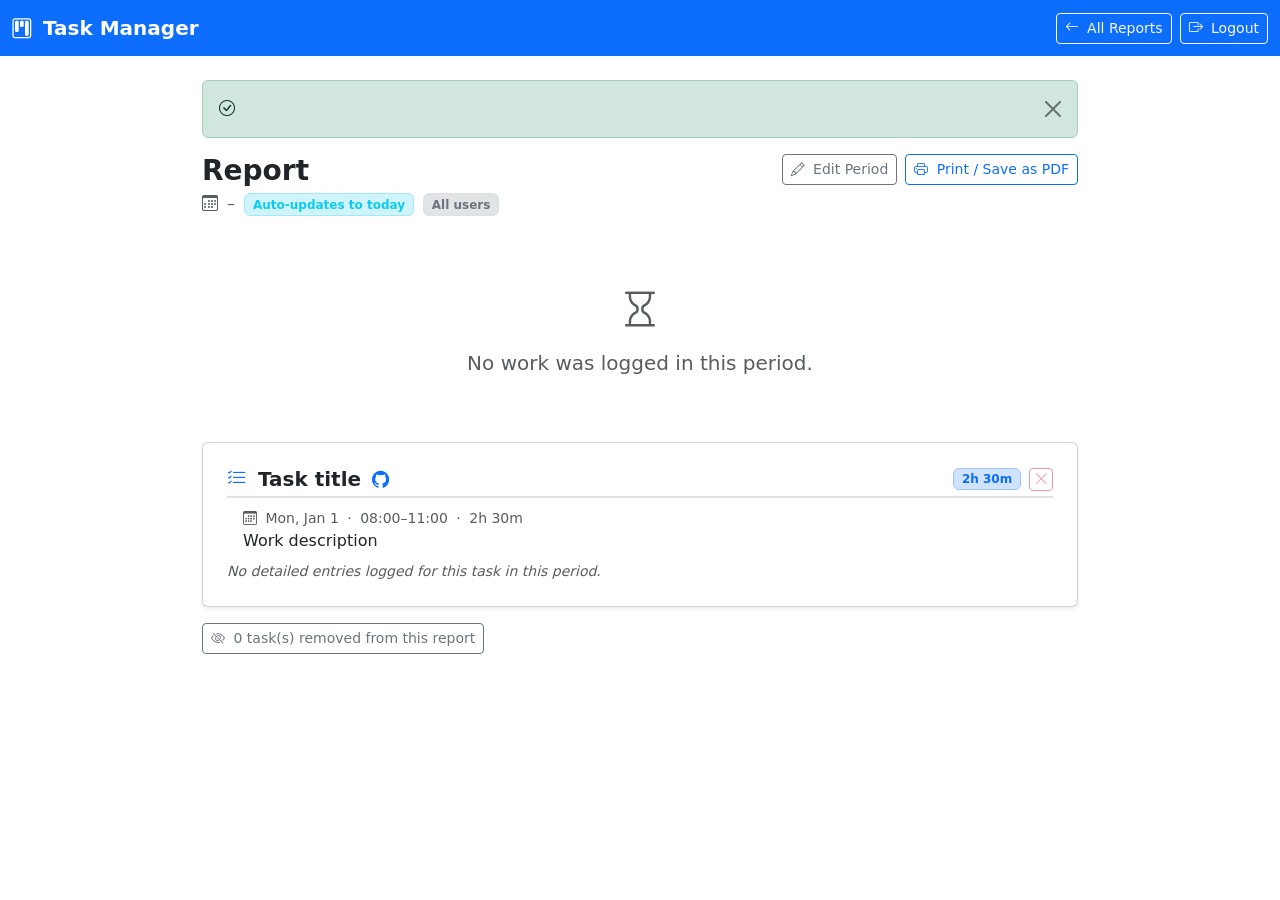
<file: src/main/resources/templates/report-view.html>
<!DOCTYPE html>
<html lang="en"
      xmlns:th="http://www.thymeleaf.org"
      xmlns:sec="http://www.thymeleaf.org/extras/spring-security">
<head>
    <meta charset="UTF-8">
    <meta name="viewport" content="width=device-width, initial-scale=1.0">
    <title th:text="${report.title} + ' — Task Manager'">Report</title>
    <meta name="_csrf" th:content="${_csrf.token}">
    <meta name="_csrf_header" th:content="${_csrf.headerName}">
    <link rel="stylesheet" th:href="@{/css/style.css}">
    <link rel="icon" href="/favicon.ico" sizes="any">
    <link rel="icon" type="image/png" sizes="32x32" th:href="@{/favicon-32x32.png}">
    <link rel="icon" type="image/png" sizes="16x16" th:href="@{/favicon-16x16.png}">
    <link rel="apple-touch-icon" th:href="@{/apple-touch-icon.png}">
    <link href="https://cdn.jsdelivr.net/npm/bootstrap@5.3.3/dist/css/bootstrap.min.css" rel="stylesheet">
    <link href="https://cdn.jsdelivr.net/npm/bootstrap-icons@1.11.3/font/bootstrap-icons.css" rel="stylesheet">
    <style>
        @media print {
            .no-print { display: none !important; }
            body { background: #fff !important; }
            .report-card { box-shadow: none !important; border: none !important; }
        }
        .task-group + .task-group { margin-top: 1.5rem; }
        .task-group-header {
            border-bottom: 2px solid #dee2e6;
            padding-bottom: 0.35rem;
            margin-bottom: 0.6rem;
        }
        .remove-task-btn {
            opacity: 0.5;
            transition: opacity 0.15s ease;
        }
        .task-group:hover .remove-task-btn {
            opacity: 1;
        }
    </style>
</head>
<body>

<nav class="navbar navbar-dark bg-primary no-print">
    <div class="container-fluid">
        <a class="navbar-brand fw-bold" th:href="@{/}">
            <i class="bi bi-kanban me-1"></i> Task Manager
        </a>
        <div class="d-flex gap-2 align-items-center">
            <a th:href="@{/reports}" class="btn btn-outline-light btn-sm">
                <i class="bi bi-arrow-left me-1"></i> All Reports
            </a>
            <form th:action="@{/logout}" method="post" class="m-0">
                <button class="btn btn-outline-light btn-sm">
                    <i class="bi bi-box-arrow-right me-1"></i> Logout
                </button>
            </form>
        </div>
    </div>
</nav>

<div class="container mt-4" style="max-width: 900px;">

    <div th:if="${success}" class="alert alert-success alert-dismissible fade show no-print">
        <i class="bi bi-check-circle me-1"></i> <span th:text="${success}"></span>
        <button type="button" class="btn-close" data-bs-dismiss="alert"></button>
    </div>

    <!-- Feedback banner for the async remove action -->
    <div id="exclude-error-banner" class="alert alert-danger alert-dismissible fade show no-print" style="display:none;">
        <i class="bi bi-exclamation-triangle me-1"></i>
        <span>Could not remove the task. Please try again.</span>
        <button type="button" class="btn-close" onclick="document.getElementById('exclude-error-banner').style.display='none'"></button>
    </div>

    <!-- On-screen header, with controls -->
    <div class="d-flex align-items-start justify-content-between mb-3 no-print">
        <div>
            <h3 class="fw-bold mb-1" th:text="${report.title}">Report</h3>
            <div class="text-muted">
                <i class="bi bi-calendar3 me-1"></i>
                <span th:text="${#temporals.format(report.startDate, 'MMM d, yyyy')}"></span>
                –
                <span th:text="${#temporals.format(effectiveEndDate, 'MMM d, yyyy')}"></span>
                <span th:if="${report.endDate == null}" class="badge bg-info-subtle text-info border border-info-subtle ms-1">
                    Auto-updates to today
                </span>
                <span th:if="${isAdmin and report.includeAllUsers}" class="badge bg-secondary-subtle text-secondary border ms-1">
                    All users
                </span>
            </div>
        </div>
        <div class="d-flex gap-2">
            <a th:href="@{/reports/{id}/edit(id=${report.id})}" class="btn btn-outline-secondary btn-sm">
                <i class="bi bi-pencil me-1"></i> Edit Period
            </a>
            <button type="button" class="btn btn-outline-primary btn-sm" onclick="window.print()">
                <i class="bi bi-printer me-1"></i> Print / Save as PDF
            </button>
        </div>
    </div>

    <!-- Print-only header (no buttons) -->
    <div class="d-none d-print-block mb-3">
        <h3 class="fw-bold mb-1" th:text="${report.title}">Report</h3>
        <div class="text-muted">
            <span th:text="${#temporals.format(report.startDate, 'MMM d, yyyy')}"></span>
            –
            <span th:text="${#temporals.format(effectiveEndDate, 'MMM d, yyyy')}"></span>
        </div>
    </div>

    <div id="report-empty-state" th:if="${#lists.isEmpty(groups)}" class="text-center text-muted py-5">
        <i class="bi bi-hourglass fs-1 d-block mb-2"></i>
        <p class="lead">No work was logged in this period.</p>
    </div>

    <div th:if="${not #lists.isEmpty(groups)}" class="card shadow-sm report-card">
        <div class="card-body p-4" id="report-groups-container">
            <div th:each="g : ${groups}" class="task-group" th:id="'task-group-' + ${g.task.id}">
                <div class="task-group-header d-flex align-items-center justify-content-between">
                    <h5 class="mb-0 fw-bold">
                        <i class="bi bi-list-check me-1 text-primary"></i>
                        <span th:text="${g.task.title}">Task title</span>
                        <a th:if="${g.task.githubIssueLink}" th:href="${g.task.githubIssueLink}"
                           target="_blank" class="ms-1 small text-decoration-none no-print"
                           title="Open GitHub issue" onclick="event.stopPropagation()">
                            <i class="bi bi-github"></i>
                        </a>
                    </h5>
                    <div class="d-flex align-items-center gap-2">
                        <span class="badge bg-primary-subtle text-primary border border-primary-subtle"
                              th:text="${g.formattedTotal}">2h 30m</span>
                        <form class="exclude-task-form no-print m-0"
                              th:data-report-id="${report.id}"
                              th:data-task-id="${g.task.id}"
                              th:data-task-title="${g.task.title}">
                            <button type="submit" class="btn btn-outline-danger btn-sm py-0 px-1 remove-task-btn" title="Remove task from this report">
                                <i class="bi bi-x-lg"></i>
                            </button>
                        </form>
                    </div>
                </div>

                <ul th:if="${not #lists.isEmpty(g.describedWorks)}" class="list-unstyled mb-0">
                    <li th:each="w : ${g.describedWorks}" class="mb-2 ps-3">
                        <div class="small text-muted">
                            <i class="bi bi-calendar3 me-1"></i>
                            <span th:text="${#temporals.format(w.workDate, 'EEE, MMM d yyyy')}">Mon, Jan 1</span>
                            <span class="mx-1">·</span>
                            <span th:text="${#temporals.format(w.startTime, 'HH:mm')} + '–' + ${#temporals.format(w.finishTime, 'HH:mm')}">08:00–11:00</span>
                            <span class="mx-1">·</span>
                            <span th:text="${w.formattedDuration}">2h 30m</span>
                        </div>
                        <div class="preserve-lines" th:text="${w.description}">Work description</div>
                    </li>
                </ul>

                <p th:if="${#lists.isEmpty(g.describedWorks)}" class="text-muted small fst-italic mb-0">
                    No detailed entries logged for this task in this period.
                </p>
            </div>
        </div>
    </div>

    <!-- Excluded tasks — collapsed by default, restore-only, never printed -->
    <div th:if="${not #lists.isEmpty(excludedTasks)}" class="mt-3 no-print">
        <button class="btn btn-outline-secondary btn-sm" type="button"
                data-bs-toggle="collapse" data-bs-target="#excludedTasksPanel">
            <i class="bi bi-eye-slash me-1"></i>
            <span th:text="${#lists.size(excludedTasks)}">0</span> task(s) removed from this report
        </button>
        <div id="excludedTasksPanel" class="collapse mt-2">
            <div class="card border-0 bg-light">
                <div class="card-body py-2 px-3">
                    <div th:each="t : ${excludedTasks}" class="d-flex align-items-center justify-content-between py-1">
                        <span class="small text-muted" th:text="${t.title}">Task title</span>
                        <form th:action="@{/reports/{id}/tasks/{taskId}/restore(id=${report.id}, taskId=${t.id})}" method="post" class="m-0">
                            <button type="submit" class="btn btn-outline-primary btn-sm py-0 px-2">
                                <i class="bi bi-arrow-counterclockwise me-1"></i> Restore
                            </button>
                        </form>
                    </div>
                </div>
            </div>
        </div>
    </div>
</div>

<script src="https://cdn.jsdelivr.net/npm/bootstrap@5.3.3/dist/js/bootstrap.bundle.min.js"></script>
<script th:inline="javascript">
    const ctx = /*[[@{/}]]*/ '/';
    const csrfToken = document.querySelector('meta[name="_csrf"]').content;
    const csrfHeaderName = document.querySelector('meta[name="_csrf_header"]').content;

    // ─── Async task exclusion ───────────────────────────────────────────────
    // Hides the task group instantly (optimistic UI) instead of waiting for
    // a full redirect + report regeneration. The exclusion itself is fired
    // in the background; on failure the group is shown again and an error
    // banner appears.
    document.querySelectorAll('.exclude-task-form').forEach(form => {
        form.addEventListener('submit', async function (e) {
            e.preventDefault();

            const reportId = this.dataset.reportId;
            const taskId = this.dataset.taskId;
            const taskTitle = this.dataset.taskTitle;

            if (!confirm('Remove "' + taskTitle + '" from this report? It can be added back anytime.')) {
                return;
            }

            const group = document.getElementById('task-group-' + taskId);
            const btn = this.querySelector('button');
            btn.disabled = true;

            // Optimistic hide
            if (group) group.style.display = 'none';
            document.getElementById('exclude-error-banner').style.display = 'none';

            try {
                const response = await fetch(
                    ctx + 'reports/' + reportId + '/tasks/' + taskId + '/exclude-async',
                    {
                        method: 'POST',
                        headers: { [csrfHeaderName]: csrfToken }
                    }
                );
                if (!response.ok) throw new Error('Request failed: ' + response.status);
                // Success — leave it hidden. (The "removed tasks" collapsed
                // panel below won't reflect this until the page is next
                // loaded fresh, same as before.)
            } catch (err) {
                // Roll back on failure
                if (group) group.style.display = '';
                btn.disabled = false;
                document.getElementById('exclude-error-banner').style.display = 'block';
            }
        });
    });
</script>
</body>
</html>
</file>
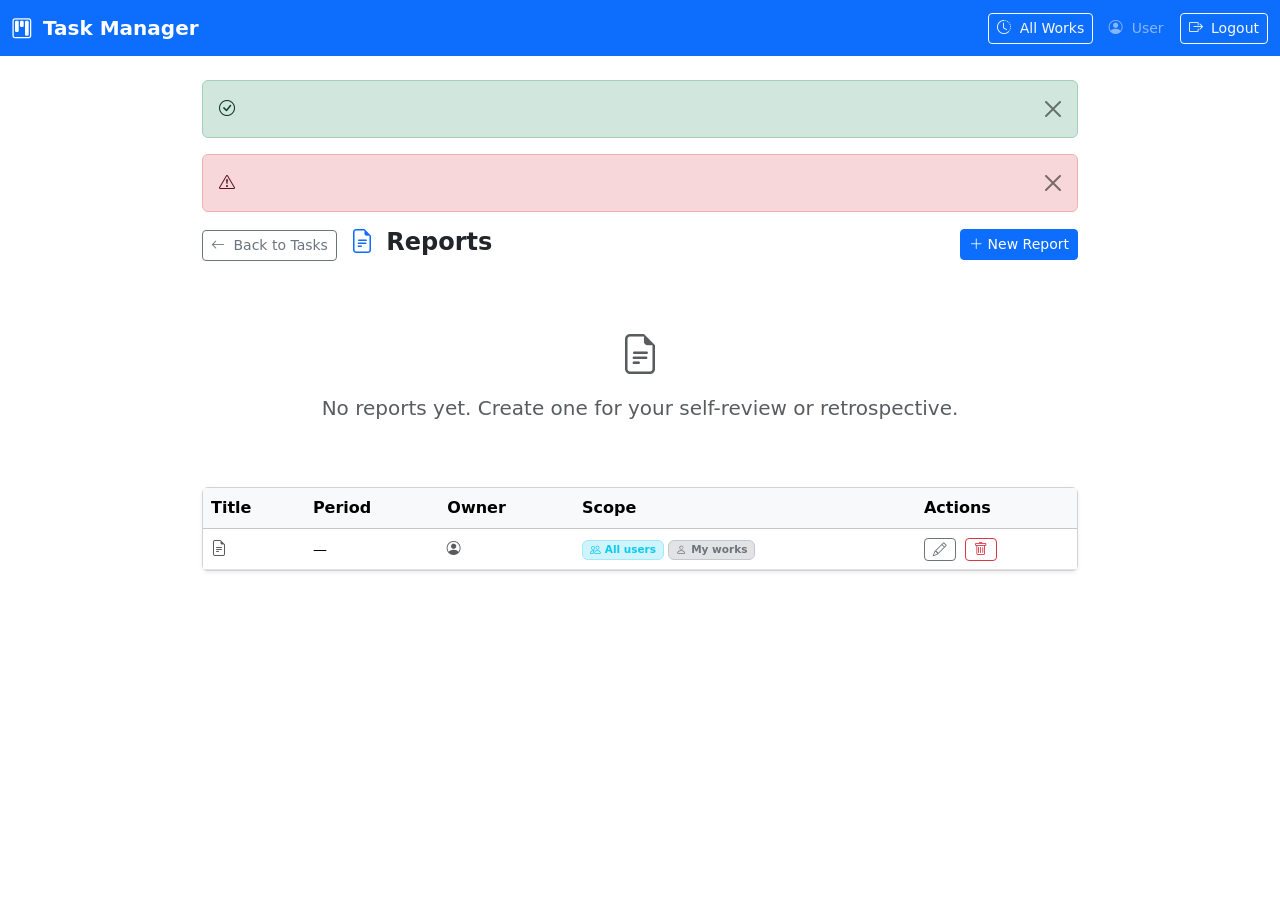
<file: src/main/resources/templates/reports.html>
<!DOCTYPE html>
<html lang="en"
      xmlns:th="http://www.thymeleaf.org"
      xmlns:sec="http://www.thymeleaf.org/extras/spring-security">
<head>
  <meta charset="UTF-8">
  <meta name="viewport" content="width=device-width, initial-scale=1.0">
  <title>Reports — Task Manager</title>
  <link rel="stylesheet" th:href="@{/css/style.css}">
  <link rel="icon" href="/favicon.ico" sizes="any">
  <link rel="icon" type="image/png" sizes="32x32" th:href="@{/favicon-32x32.png}">
  <link rel="icon" type="image/png" sizes="16x16" th:href="@{/favicon-16x16.png}">
  <link rel="apple-touch-icon" th:href="@{/apple-touch-icon.png}">
  <link href="https://cdn.jsdelivr.net/npm/bootstrap@5.3.3/dist/css/bootstrap.min.css" rel="stylesheet">
  <link href="https://cdn.jsdelivr.net/npm/bootstrap-icons@1.11.3/font/bootstrap-icons.css" rel="stylesheet">
</head>
<body>

<nav class="navbar navbar-expand-lg navbar-dark bg-primary">
  <div class="container-fluid">
    <a class="navbar-brand fw-bold" th:href="@{/}">
      <i class="bi bi-kanban me-1"></i> Task Manager
    </a>
    <div class="d-flex align-items-center gap-3">
      <a th:href="@{/works}" class="btn btn-outline-light btn-sm">
        <i class="bi bi-clock-history me-1"></i> All Works
      </a>
      <span class="text-white-50 small">
                <i class="bi bi-person-circle me-1"></i>
                <span sec:authentication="name">User</span>
            </span>
      <form th:action="@{/logout}" method="post" class="m-0">
        <button class="btn btn-outline-light btn-sm">
          <i class="bi bi-box-arrow-right me-1"></i> Logout
        </button>
      </form>
    </div>
  </div>
</nav>

<div class="container mt-4" style="max-width: 900px;">

  <div th:if="${success}" class="alert alert-success alert-dismissible fade show">
    <i class="bi bi-check-circle me-1"></i> <span th:text="${success}"></span>
    <button type="button" class="btn-close" data-bs-dismiss="alert"></button>
  </div>
  <div th:if="${error}" class="alert alert-danger alert-dismissible fade show">
    <i class="bi bi-exclamation-triangle me-1"></i> <span th:text="${error}"></span>
    <button type="button" class="btn-close" data-bs-dismiss="alert"></button>
  </div>

  <div class="d-flex align-items-center justify-content-between mb-3">
    <div>
      <a th:href="@{/}" class="btn btn-outline-secondary btn-sm me-2">
        <i class="bi bi-arrow-left me-1"></i> Back to Tasks
      </a>
      <h4 class="d-inline fw-bold mb-0">
        <i class="bi bi-file-earmark-text me-1 text-primary"></i> Reports
      </h4>
    </div>
    <a th:href="@{/reports/new}" class="btn btn-primary btn-sm">
      <i class="bi bi-plus-lg"></i> New Report
    </a>
  </div>

  <div th:if="${#lists.isEmpty(reports)}" class="text-center text-muted py-5">
    <i class="bi bi-file-earmark-text fs-1 d-block mb-2"></i>
    <p class="lead">No reports yet. Create one for your self-review or retrospective.</p>
  </div>

  <div th:if="${not #lists.isEmpty(reports)}" class="card shadow-sm">
    <div class="table-responsive">
      <table class="table table-hover align-middle mb-0">
        <thead class="table-light">
        <tr>
          <th>Title</th>
          <th>Period</th>
          <th th:if="${isAdmin}">Owner</th>
          <th>Scope</th>
          <th>Actions</th>
        </tr>
        </thead>
        <tbody>
        <tr th:each="r : ${reports}" style="cursor:pointer;"
            th:onclick="|window.location.href='@{/reports/__${r.id}__}'|">
          <td class="fw-semibold">
            <i class="bi bi-file-earmark-text me-1 text-muted"></i>
            <span th:text="${r.title}"></span>
          </td>
          <td class="small text-nowrap">
            <span th:text="${#temporals.format(r.startDate, 'MMM d, yyyy')}"></span>
            —
            <span th:text="${r.endDate != null ? #temporals.format(r.endDate, 'MMM d, yyyy') : 'today'}"></span>
          </td>
          <td th:if="${isAdmin}" class="small">
            <i class="bi bi-person-circle me-1 text-muted"></i>
            <span th:text="${r.owner.username}"></span>
          </td>
          <td class="small">
                        <span th:if="${r.includeAllUsers}" class="badge bg-info-subtle text-info border border-info-subtle">
                            <i class="bi bi-people me-1"></i>All users
                        </span>
            <span th:if="${!r.includeAllUsers}" class="badge bg-secondary-subtle text-secondary border border-secondary-subtle">
                            <i class="bi bi-person me-1"></i>My works
                        </span>
          </td>
          <td class="text-nowrap" onclick="event.stopPropagation()">
            <a th:href="@{/reports/{id}/edit(id=${r.id})}"
               class="btn btn-outline-secondary btn-sm py-0 px-2 me-1" title="Edit period">
              <i class="bi bi-pencil"></i>
            </a>
            <form th:action="@{/reports/{id}/delete(id=${r.id})}" method="post" style="display:inline"
                  onsubmit="return confirm('Delete this report?')">
              <button class="btn btn-outline-danger btn-sm py-0 px-2" title="Delete">
                <i class="bi bi-trash"></i>
              </button>
            </form>
          </td>
        </tr>
        </tbody>
      </table>
    </div>
  </div>
</div>

<script src="https://cdn.jsdelivr.net/npm/bootstrap@5.3.3/dist/js/bootstrap.bundle.min.js"></script>
</body>
</html>
</file>
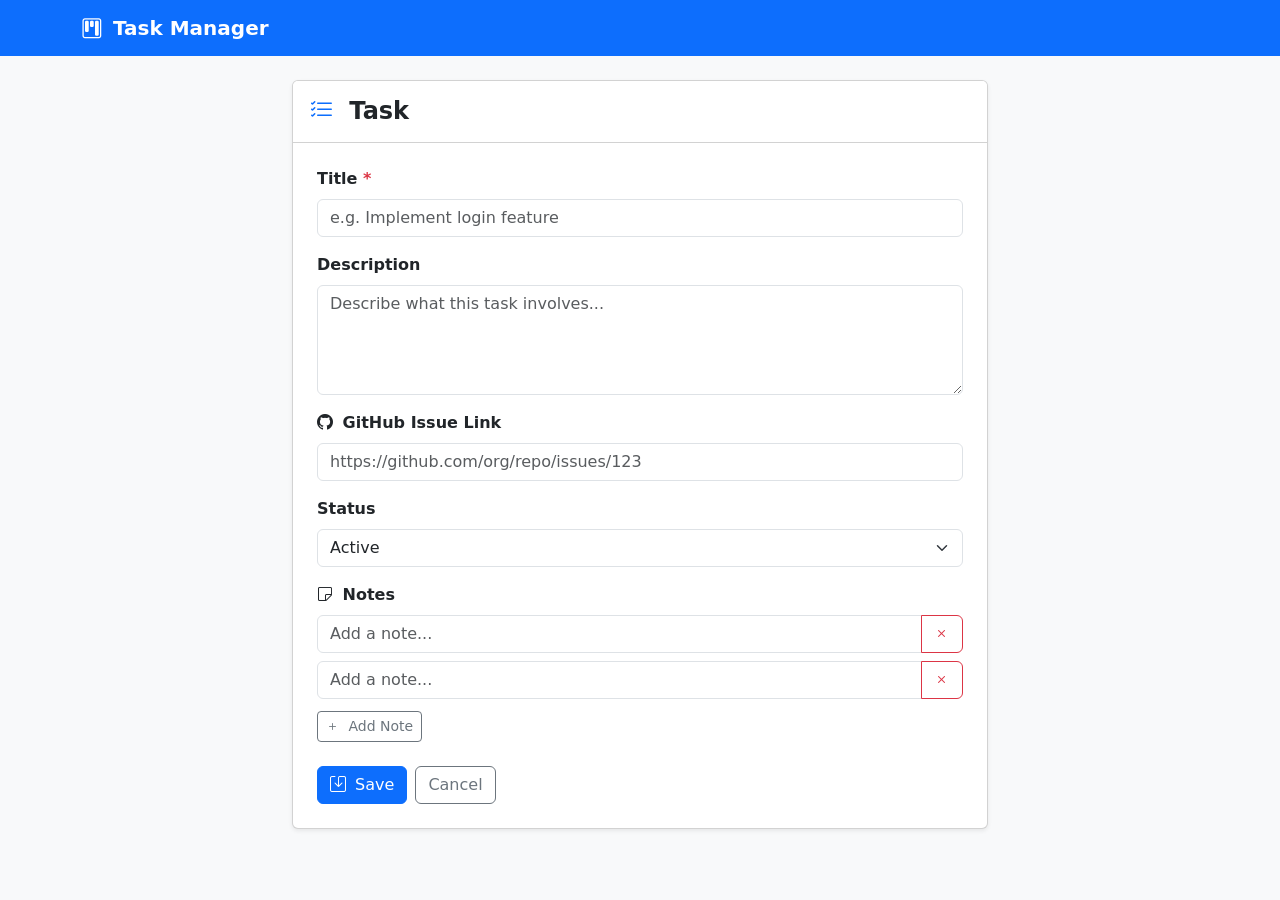
<file: src/main/resources/templates/task-form.html>
<!DOCTYPE html>
<html lang="en"
      xmlns:th="http://www.thymeleaf.org"
      xmlns:sec="http://www.thymeleaf.org/extras/spring-security">
<head>
    <meta charset="UTF-8">
    <meta name="viewport" content="width=device-width, initial-scale=1.0">
    <title th:text="${pageTitle} + ' — Task Manager'">Task Form</title>
    <link rel="stylesheet" th:href="@{/css/style.css}">
    <link rel="icon" href="/favicon.ico" sizes="any">
    <link rel="icon" type="image/png" sizes="32x32" th:href="@{/favicon-32x32.png}">
    <link rel="icon" type="image/png" sizes="16x16" th:href="@{/favicon-16x16.png}">
    <link rel="apple-touch-icon" th:href="@{/apple-touch-icon.png}">
    <link href="https://cdn.jsdelivr.net/npm/bootstrap@5.3.3/dist/css/bootstrap.min.css" rel="stylesheet">
    <link href="https://cdn.jsdelivr.net/npm/bootstrap-icons@1.11.3/font/bootstrap-icons.css" rel="stylesheet">
</head>
<body class="bg-light">

<nav class="navbar navbar-dark bg-primary mb-4">
    <div class="container">
        <a class="navbar-brand fw-bold" th:href="@{/}">
            <i class="bi bi-kanban me-1"></i> Task Manager
        </a>
    </div>
</nav>

<div class="container" style="max-width: 720px;">
    <div class="card shadow-sm">
        <div class="card-header bg-white py-3">
            <h4 class="mb-0 fw-bold">
                <i class="bi bi-list-check me-2 text-primary"></i>
                <span th:text="${pageTitle}">Task</span>
            </h4>
        </div>
        <div class="card-body p-4">

            <form th:action="${task.id != null} ? @{/tasks/{id}(id=${task.id})} : @{/tasks}"
                  th:object="${task}"
                  method="post"
                  id="task-form">
                <input type="hidden" name="showDone" th:value="${showDone}">
                <input type="hidden" name="showInactive" th:value="${showInactive}">

                <!-- Title -->
                <div class="mb-3">
                    <label class="form-label fw-semibold">Title <span class="text-danger">*</span></label>
                    <input type="text" th:field="*{title}" class="form-control"
                           placeholder="e.g. Implement login feature" required>
                </div>

                <!-- Description -->
                <div class="mb-3">
                    <label class="form-label fw-semibold">Description</label>
                    <textarea th:field="*{description}" class="form-control" rows="4"
                              placeholder="Describe what this task involves..."></textarea>
                </div>

                <!-- GitHub Link -->
                <div class="mb-3">
                    <label class="form-label fw-semibold">
                        <i class="bi bi-github me-1"></i> GitHub Issue Link
                    </label>
                    <input type="url" th:field="*{githubIssueLink}" class="form-control"
                           placeholder="https://github.com/org/repo/issues/123"
                           autocomplete="off">
                    <div id="github-link-error" class="text-danger small mt-1" style="display:none;">
                        <i class="bi bi-exclamation-triangle me-1"></i>
                        <span id="github-link-error-text"></span>
                    </div>
                </div>

                <!-- Status -->
                <div class="mb-3" th:if="${task.id != null}">
                    <label class="form-label fw-semibold">Status</label>
                    <select th:field="*{status}" class="form-select">
                        <option value="ACTIVE">Active</option>
                        <option value="DONE">Done</option>
                        <option value="INACTIVE">Not Active</option>
                    </select>
                </div>

                <!-- Notes -->
                <div class="mb-4">
                    <label class="form-label fw-semibold">
                        <i class="bi bi-sticky me-1"></i> Notes
                    </label>
                    <div id="notes-container">
                        <div th:if="${#lists.isEmpty(task.notes)}" class="note-row mb-2">
                            <div class="input-group">
                                <input type="text" name="noteContents" class="form-control" placeholder="Add a note...">
                                <button type="button" class="btn btn-outline-danger" onclick="removeNote(this)">
                                    <i class="bi bi-x"></i>
                                </button>
                            </div>
                        </div>
                        <div th:each="note : ${task.notes}" class="note-row mb-2">
                            <div class="input-group">
                                <input type="text" name="noteContents" class="form-control"
                                       th:value="${note.content}" placeholder="Add a note...">
                                <button type="button" class="btn btn-outline-danger" onclick="removeNote(this)">
                                    <i class="bi bi-x"></i>
                                </button>
                            </div>
                        </div>
                    </div>
                    <button type="button" class="btn btn-outline-secondary btn-sm mt-1" onclick="addNote()">
                        <i class="bi bi-plus me-1"></i> Add Note
                    </button>
                </div>

                <!-- Actions -->
                <div class="d-flex gap-2">
                    <button type="submit" class="btn btn-primary" id="save-btn">
                        <i class="bi bi-save me-1"></i>
                        <span th:text="${task.id != null} ? 'Save Changes' : 'Create Task'">Save</span>
                    </button>
                    <a th:href="@{/(showDone=${showDone}, showInactive=${showInactive}, taskId=${task.id})}" class="btn btn-outline-secondary">Cancel</a>
                </div>
            </form>
        </div>
    </div>
</div>

<script src="https://cdn.jsdelivr.net/npm/bootstrap@5.3.3/dist/js/bootstrap.bundle.min.js"></script>
<script th:inline="javascript">
    function addNote() {
        const container = document.getElementById('notes-container');
        const div = document.createElement('div');
        div.className = 'note-row mb-2';
        div.innerHTML = `
            <div class="input-group">
                <input type="text" name="noteContents" class="form-control" placeholder="Add a note...">
                <button type="button" class="btn btn-outline-danger" onclick="removeNote(this)">
                    <i class="bi bi-x"></i>
                </button>
            </div>`;
        container.appendChild(div);
        div.querySelector('input').focus();
    }

    function removeNote(btn) {
        btn.closest('.note-row').remove();
    }

    // ─── GitHub issue link duplicate check ─────────────────────────────────
    // existingLinks: { "3": "https://github.com/org/repo/issues/1", ... } — every
    // task that currently has a link, keyed by task id. currentTaskId is null on
    // the "new task" form, so nothing gets excluded there.
    const existingLinks = /*[[${existingLinks}]]*/ {};
    const currentTaskId = /*[[${task.id}]]*/ null;

    const githubInput = document.getElementById('githubIssueLink');
    const errorDiv = document.getElementById('github-link-error');
    const errorText = document.getElementById('github-link-error-text');
    const saveBtn = document.getElementById('save-btn');

    function normalizeLink(url) {
        return (url || '').trim().toLowerCase().replace(/\/+$/, '');
    }

    function checkDuplicateLink() {
        const value = normalizeLink(githubInput.value);
        let duplicateTaskId = null;

        if (value) {
            for (const [taskId, link] of Object.entries(existingLinks)) {
                if (currentTaskId != null && String(taskId) === String(currentTaskId)) continue; // skip self
                if (normalizeLink(link) === value) {
                    duplicateTaskId = taskId;
                    break;
                }
            }
        }

        if (duplicateTaskId) {
            errorText.textContent = 'This GitHub issue link is already used by another task.';
            errorDiv.style.display = 'block';
            githubInput.classList.add('is-invalid');
            saveBtn.disabled = true;
        } else {
            errorDiv.style.display = 'none';
            githubInput.classList.remove('is-invalid');
            saveBtn.disabled = false;
        }
    }

    githubInput.addEventListener('input', checkDuplicateLink);
    githubInput.addEventListener('blur', checkDuplicateLink);
    checkDuplicateLink(); // run once on load, in case of pre-filled/autofilled value
</script>
</body>
</html>
</file>
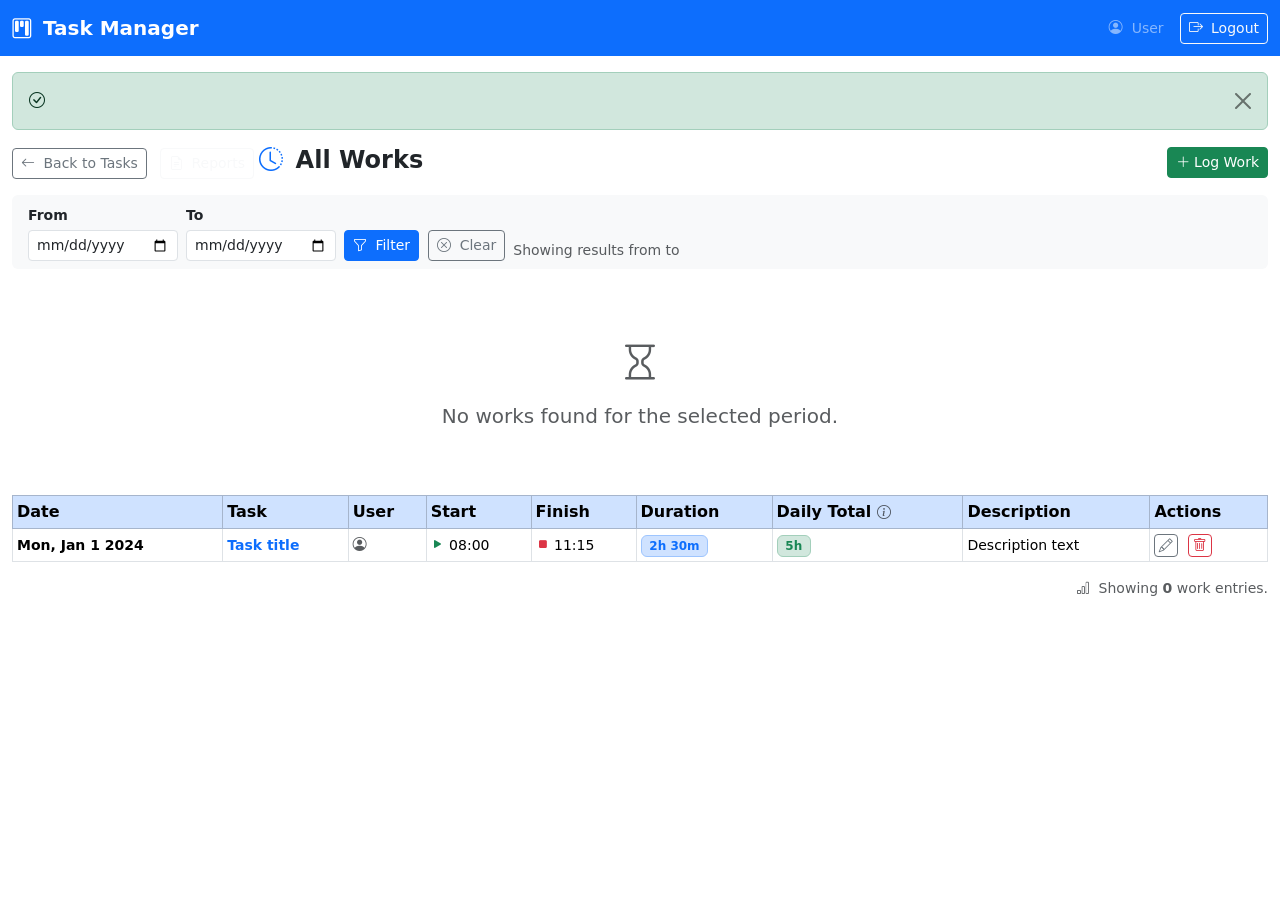
<file: src/main/resources/templates/works.html>
<!DOCTYPE html>
<html lang="en"
      xmlns:th="http://www.thymeleaf.org"
      xmlns:sec="http://www.thymeleaf.org/extras/spring-security">
<head>
    <meta charset="UTF-8">
    <meta name="viewport" content="width=device-width, initial-scale=1.0">
    <title>All Works — Task Manager</title>
    <link rel="stylesheet" th:href="@{/css/style.css}">
    <link rel="icon" href="/favicon.ico" sizes="any">
    <link rel="icon" type="image/png" sizes="32x32" th:href="@{/favicon-32x32.png}">
    <link rel="icon" type="image/png" sizes="16x16" th:href="@{/favicon-16x16.png}">
    <link rel="apple-touch-icon" th:href="@{/apple-touch-icon.png}">
    <link href="https://cdn.jsdelivr.net/npm/bootstrap@5.3.3/dist/css/bootstrap.min.css" rel="stylesheet">
    <link href="https://cdn.jsdelivr.net/npm/bootstrap-icons@1.11.3/font/bootstrap-icons.css" rel="stylesheet">
</head>
<body>

<nav class="navbar navbar-expand-lg navbar-dark bg-primary">
    <div class="container-fluid">
        <a class="navbar-brand fw-bold" th:href="@{/}">
            <i class="bi bi-kanban me-1"></i> Task Manager
        </a>
        <div class="d-flex align-items-center gap-3">
            <span class="text-white-50 small">
                <i class="bi bi-person-circle me-1"></i>
                <span sec:authentication="name">User</span>
            </span>
            <form th:action="@{/logout}" method="post" class="m-0">
                <button class="btn btn-outline-light btn-sm">
                    <i class="bi bi-box-arrow-right me-1"></i> Logout
                </button>
            </form>
        </div>
    </div>
</nav>

<div class="container-fluid mt-3">

    <!-- Flash messages -->
    <div th:if="${success}" class="alert alert-success alert-dismissible fade show">
        <i class="bi bi-check-circle me-1"></i> <span th:text="${success}"></span>
        <button type="button" class="btn-close" data-bs-dismiss="alert"></button>
    </div>

    <!-- Header row -->
    <div class="d-flex align-items-center justify-content-between mb-3">
        <div>
            <a th:href="@{/}" class="btn btn-outline-secondary btn-sm me-2">
                <i class="bi bi-arrow-left me-1"></i> Back to Tasks
            </a>
            <a th:href="@{/reports}" class="btn btn-outline-light btn-sm">
                <i class="bi bi-file-earmark-text me-1"></i> Reports
            </a>
            <h4 class="d-inline fw-bold mb-0">
                <i class="bi bi-clock-history me-1 text-primary"></i> All Works
            </h4>
        </div>
        <a th:href="@{/works/new(from='works')}" class="btn btn-success btn-sm">
            <i class="bi bi-plus-lg"></i> Log Work
        </a>
    </div>

    <!-- Date Range Filter (applies automatically when either date changes) -->
    <div class="card mb-3 border-0 bg-light">
        <div class="card-body py-2">
            <form th:action="@{/works}" method="get" class="row g-2 align-items-end" id="filter-form">
                <div class="col-auto">
                    <label class="form-label fw-semibold mb-1 small">From</label>
                    <input type="date" name="from" class="form-control form-control-sm"
                           th:value="${from}" onchange="this.form.submit()">
                </div>
                <div class="col-auto">
                    <label class="form-label fw-semibold mb-1 small">To</label>
                    <input type="date" name="to" class="form-control form-control-sm"
                           th:value="${to}" onchange="this.form.submit()">
                </div>
                <div class="col-auto">
                    <button type="submit" class="btn btn-primary btn-sm">
                        <i class="bi bi-funnel me-1"></i> Filter
                    </button>
                    <a th:href="@{/works}" class="btn btn-outline-secondary btn-sm ms-1">
                        <i class="bi bi-x-circle me-1"></i> Clear
                    </a>
                </div>
                <div th:if="${from != null or to != null}" class="col-auto text-muted small">
                    Showing results from
                    <strong th:text="${from != null ? from : 'any date'}"></strong>
                    to
                    <strong th:text="${to != null ? to : 'any date'}"></strong>
                </div>
            </form>
        </div>
    </div>

    <!-- Works Table -->
    <div th:if="${#lists.isEmpty(works)}" class="text-center text-muted py-5">
        <i class="bi bi-hourglass fs-1 d-block mb-2"></i>
        <p class="lead">No works found for the selected period.</p>
    </div>

    <div th:if="${not #lists.isEmpty(works)}" class="table-responsive">
        <table class="table table-hover table-sm align-middle table-bordered">
            <thead class="table-primary">
            <tr>
                <th>Date</th>
                <th>Task</th>
                <th th:if="${isAdmin}">User</th>
                <th>Start</th>
                <th>Finish</th>
                <th>Duration</th>
                <th>
                    Daily Total
                    <i class="bi bi-info-circle text-muted small"
                       title="Total time logged across ALL works on the same date"
                       data-bs-toggle="tooltip"></i>
                </th>
                <th>Description</th>
                <th>Actions</th>
            </tr>
            </thead>
            <tbody>
            <!-- Group visually by date using row styling -->
            <tr th:each="ws, stat : ${works}"
                th:classappend="${stat.index > 0 and ws.work.workDate != works[stat.index - 1].work.workDate} ? 'border-top-2' : ''"
                style="cursor:pointer;"
                title="Double-click to edit"
                th:ondblclick="|window.location.href='@{/works/__${ws.work.id}__/edit(from=works)}'|">

                <td class="text-nowrap small fw-semibold">
                    <span th:text="${#temporals.format(ws.work.workDate, 'EEE, MMM d yyyy')}">Mon, Jan 1 2024</span>
                </td>
                <td class="task-cell">
                    <a th:href="@{/(taskId=${ws.work.task.id})}"
                       class="text-decoration-none fw-semibold small"
                       onclick="event.stopPropagation()"
                       th:text="${ws.work.task.title}">Task title</a>
                </td>
                <td th:if="${isAdmin}" class="small">
                    <i class="bi bi-person-circle me-1 text-muted"></i>
                    <span th:text="${ws.work.user.username}"></span>
                </td>
                <td class="text-nowrap small">
                    <i class="bi bi-play-fill text-success"></i>
                    <span th:text="${#temporals.format(ws.work.startTime, 'HH:mm')}">08:00</span>
                </td>
                <td class="text-nowrap small">
                    <i class="bi bi-stop-fill text-danger"></i>
                    <span th:text="${#temporals.format(ws.work.finishTime, 'HH:mm')}">11:15</span>
                </td>
                <td class="text-nowrap">
                        <span class="badge bg-primary-subtle text-primary border border-primary-subtle"
                              th:text="${ws.work.formattedDuration}">2h 30m</span>
                </td>
                <td class="text-nowrap">
                        <span class="badge bg-success-subtle text-success border border-success-subtle"
                              th:text="${ws.formattedDailyTotal}">5h</span>
                </td>
                <td class="small desc-cell">
                    <span th:text="${ws.work.description ?: '—'}">Description text</span>
                </td>
                <td class="text-nowrap" onclick="event.stopPropagation()">
                    <a th:href="@{/works/{id}/edit(id=${ws.work.id}, from='works')}"
                       class="btn btn-outline-secondary btn-sm py-0 px-1 me-1" title="Edit">
                        <i class="bi bi-pencil"></i>
                    </a>
                    <form th:if="${#authorization.expression('hasRole(''ADMIN'')')}"
                          th:action="@{/works/{id}/delete(id=${ws.work.id})}" method="post"
                          style="display:inline"
                          onsubmit="return confirm('Delete this work entry?')">
                        <input type="hidden" name="returnTo" value="works">
                        <button class="btn btn-outline-danger btn-sm py-0 px-1" title="Delete">
                            <i class="bi bi-trash"></i>
                        </button>
                    </form>
                </td>
            </tr>
            </tbody>
        </table>

        <!-- Summary footer -->
        <div class="text-muted small text-end mt-1">
            <i class="bi bi-bar-chart me-1"></i>
            Showing <strong th:text="${#lists.size(works)}">0</strong> work entries.
        </div>
    </div>
</div>

<script src="https://cdn.jsdelivr.net/npm/bootstrap@5.3.3/dist/js/bootstrap.bundle.min.js"></script>
<script>
    // Initialize Bootstrap tooltips
    document.querySelectorAll('[data-bs-toggle="tooltip"]').forEach(el => {
        new bootstrap.Tooltip(el);
    });
</script>
</body>
</html>
</file>
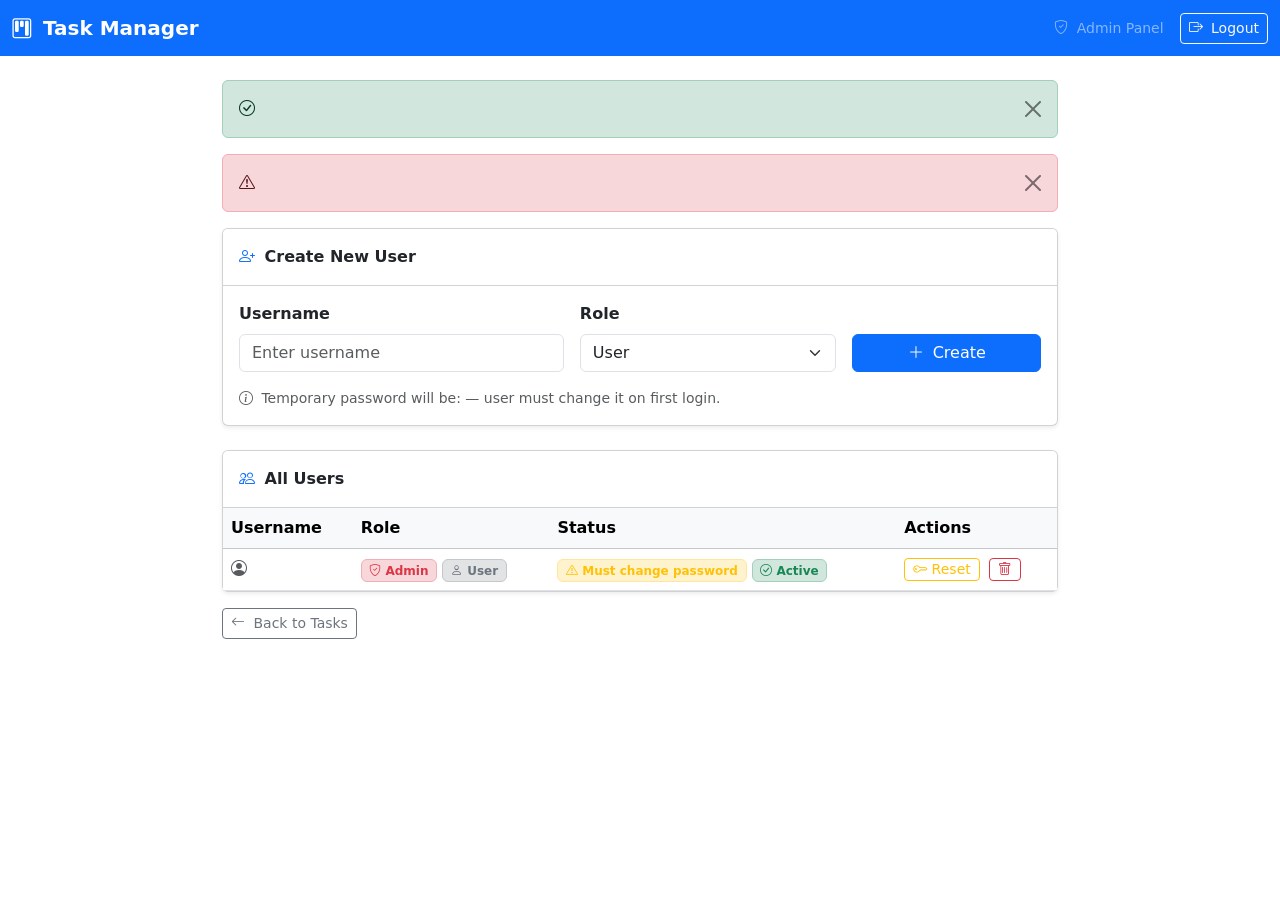
<file: src/main/resources/templates/admin/users.html>
<!DOCTYPE html>
<html lang="en"
      xmlns:th="http://www.thymeleaf.org"
      xmlns:sec="http://www.thymeleaf.org/extras/spring-security">
<head>
    <meta charset="UTF-8">
    <title>User Management — Task Manager</title>
    <link rel="stylesheet" th:href="@{/css/style.css}">
    <link rel="icon" href="/favicon.ico" sizes="any">
    <link rel="icon" type="image/png" sizes="32x32" th:href="@{/favicon-32x32.png}">
    <link rel="icon" type="image/png" sizes="16x16" th:href="@{/favicon-16x16.png}">
    <link rel="apple-touch-icon" th:href="@{/apple-touch-icon.png}">
    <link href="https://cdn.jsdelivr.net/npm/bootstrap@5.3.3/dist/css/bootstrap.min.css" rel="stylesheet">
    <link href="https://cdn.jsdelivr.net/npm/bootstrap-icons@1.11.3/font/bootstrap-icons.css" rel="stylesheet">
</head>
<body>

<nav class="navbar navbar-dark bg-primary">
    <div class="container-fluid">
        <a class="navbar-brand fw-bold" th:href="@{/}">
            <i class="bi bi-kanban me-1"></i> Task Manager
        </a>
        <div class="d-flex gap-3 align-items-center">
            <span class="text-white-50 small">
                <i class="bi bi-shield-check me-1"></i> Admin Panel
            </span>
            <form th:action="@{/logout}" method="post" class="m-0">
                <button class="btn btn-outline-light btn-sm">
                    <i class="bi bi-box-arrow-right me-1"></i> Logout
                </button>
            </form>
        </div>
    </div>
</nav>

<div class="container mt-4" style="max-width: 860px;">

    <div th:if="${success}" class="alert alert-success alert-dismissible fade show">
        <i class="bi bi-check-circle me-1"></i> <span th:text="${success}"></span>
        <button type="button" class="btn-close" data-bs-dismiss="alert"></button>
    </div>
    <div th:if="${error}" class="alert alert-danger alert-dismissible fade show">
        <i class="bi bi-exclamation-triangle me-1"></i> <span th:text="${error}"></span>
        <button type="button" class="btn-close" data-bs-dismiss="alert"></button>
    </div>

    <!-- Create user -->
    <div class="card mb-4 shadow-sm">
        <div class="card-header bg-white fw-bold py-3">
            <i class="bi bi-person-plus me-1 text-primary"></i> Create New User
        </div>
        <div class="card-body">
            <form th:action="@{/admin/users}" method="post" class="row g-3 align-items-end">
                <div class="col-md-5">
                    <label class="form-label fw-semibold">Username</label>
                    <input type="text" name="username" class="form-control"
                           placeholder="Enter username" required minlength="3">
                </div>
                <div class="col-md-4">
                    <label class="form-label fw-semibold">Role</label>
                    <select name="role" class="form-select">
                        <option value="ROLE_USER">User</option>
                        <option value="ROLE_ADMIN">Admin</option>
                    </select>
                </div>
                <div class="col-md-3">
                    <button type="submit" class="btn btn-primary w-100">
                        <i class="bi bi-plus-lg me-1"></i> Create
                    </button>
                </div>
                <div class="col-12">
                    <div class="text-muted small">
                        <i class="bi bi-info-circle me-1"></i>
                        Temporary password will be:
                        <code th:text="${defaultPassword}"></code> —
                        user must change it on first login.
                    </div>
                </div>
            </form>
        </div>
    </div>

    <!-- Users list -->
    <div class="card shadow-sm">
        <div class="card-header bg-white fw-bold py-3">
            <i class="bi bi-people me-1 text-primary"></i>
            All Users
            <span class="badge bg-secondary ms-1" th:text="${#lists.size(users)}"></span>
        </div>
        <div class="table-responsive">
            <table class="table table-hover align-middle mb-0">
                <thead class="table-light">
                <tr>
                    <th>Username</th>
                    <th>Role</th>
                    <th>Status</th>
                    <th>Actions</th>
                </tr>
                </thead>
                <tbody>
                <tr th:each="u : ${users}">
                    <td class="fw-semibold">
                        <i class="bi bi-person-circle me-1 text-muted"></i>
                        <span th:text="${u.username}"></span>
                    </td>
                    <td>
                            <span th:if="${u.role == 'ROLE_ADMIN'}"
                                  class="badge bg-danger-subtle text-danger border border-danger-subtle">
                                <i class="bi bi-shield-check me-1"></i>Admin
                            </span>
                        <span th:if="${u.role == 'ROLE_USER'}"
                              class="badge bg-secondary-subtle text-secondary border border-secondary-subtle">
                                <i class="bi bi-person me-1"></i>User
                            </span>
                    </td>
                    <td>
                            <span th:if="${u.mustChangePassword}"
                                  class="badge bg-warning-subtle text-warning border border-warning-subtle">
                                <i class="bi bi-exclamation-triangle me-1"></i>Must change password
                            </span>
                        <span th:if="${!u.mustChangePassword}"
                              class="badge bg-success-subtle text-success border border-success-subtle">
                                <i class="bi bi-check-circle me-1"></i>Active
                            </span>
                    </td>
                    <td>
                        <form th:action="@{/admin/users/{id}/reset-password(id=${u.id})}"
                              method="post" style="display:inline"
                              onsubmit="return confirm('Reset password for ' + /*[[${u.username}]]*/ '' + '?')">
                            <button class="btn btn-outline-warning btn-sm py-0 px-2 me-1" title="Reset password">
                                <i class="bi bi-key"></i> Reset
                            </button>
                        </form>
                        <form th:action="@{/admin/users/{id}/delete(id=${u.id})}"
                              method="post" style="display:inline"
                              onsubmit="return confirm('Delete user ' + /*[[${u.username}]]*/ '' + '? This cannot be undone.')">
                            <button class="btn btn-outline-danger btn-sm py-0 px-2" title="Delete user">
                                <i class="bi bi-trash"></i>
                            </button>
                        </form>
                    </td>
                </tr>
                </tbody>
            </table>
        </div>
    </div>

    <div class="mt-3">
        <a th:href="@{/}" class="btn btn-outline-secondary btn-sm">
            <i class="bi bi-arrow-left me-1"></i> Back to Tasks
        </a>
    </div>
</div>

<script src="https://cdn.jsdelivr.net/npm/bootstrap@5.3.3/dist/js/bootstrap.bundle.min.js"></script>
</body>
</html>
</file>
